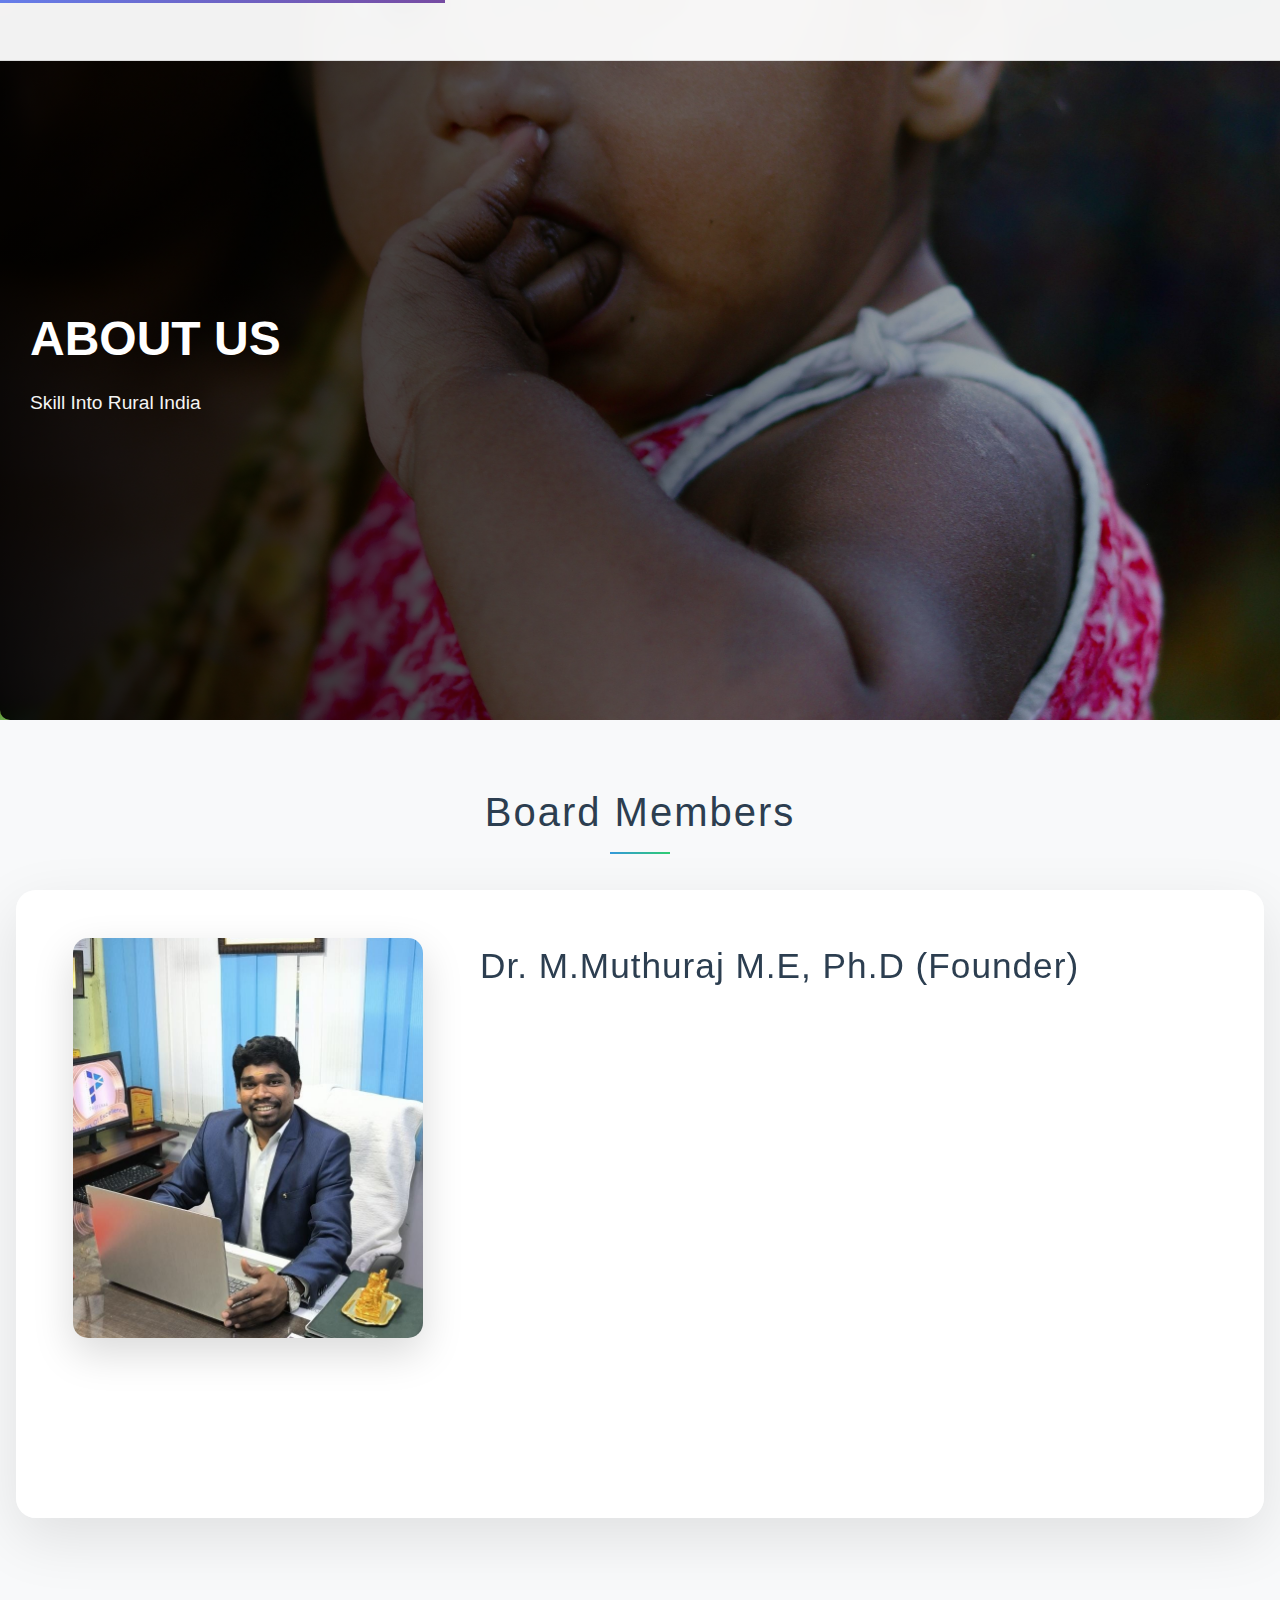
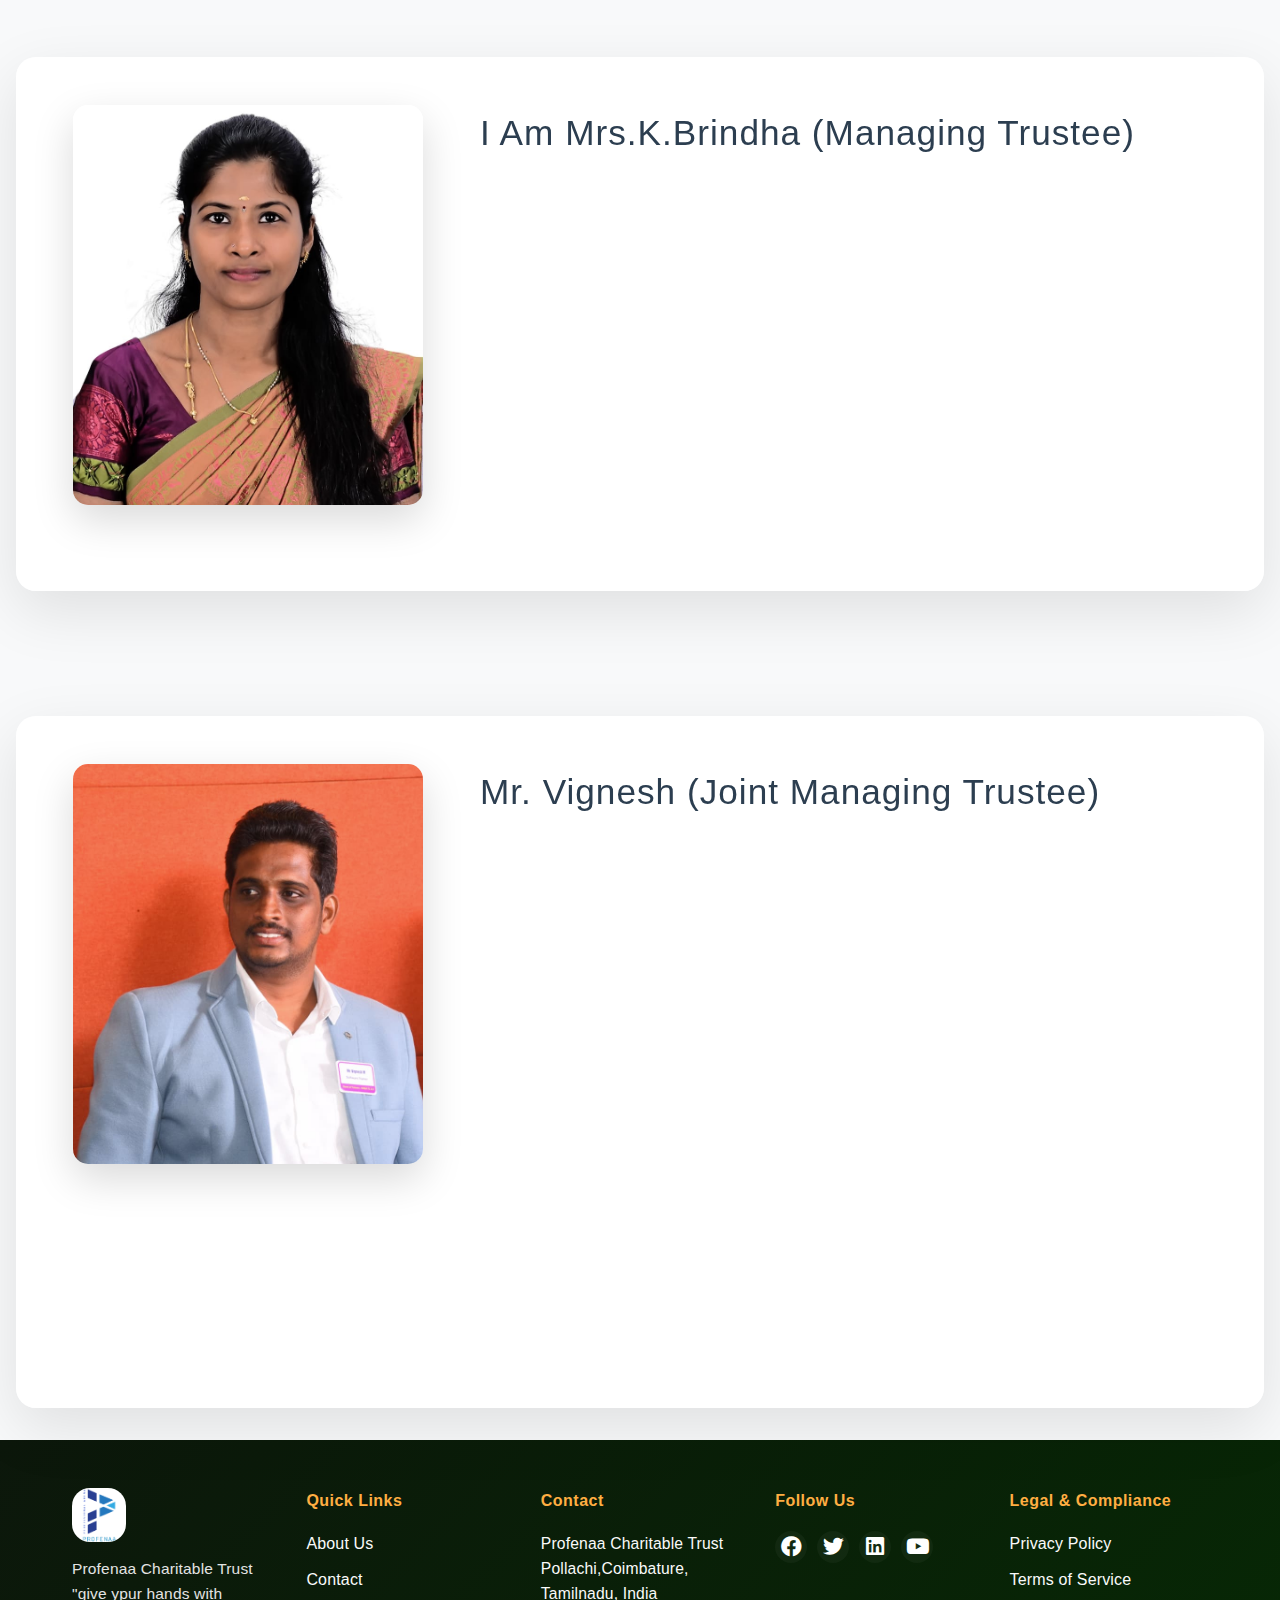
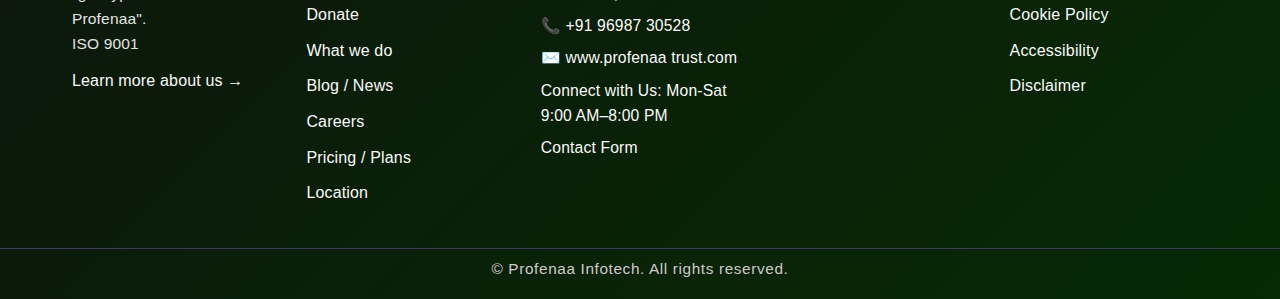
<file: AboutUs.html>
<!DOCTYPE html>
<html lang="en">
<head>
    <meta charset="UTF-8">
    <meta name="viewport" content="width=device-width, initial-scale=1.0">
    <title>About Us </title>
    <link rel="stylesheet" href="./css/nav.css">
    <link rel="stylesheet" href="./css/footer.css">
    <link rel="stylesheet" href="./css/AboutUs.css">
    <link href="https://cdnjs.cloudflare.com/ajax/libs/font-awesome/6.0.0/css/all.min.css" rel="stylesheet">
</head>
<body>
    <!-- Navbar -->
    <nav class="navbar-sec-container">
        <div class="navbar-sec-content">
            <!-- Logo Section -->
            <div class="navbar-sec-logo">
                <div class="navbar-sec-logo-icon">
                    <img src="./assets profenaaa/Profenaa logo.png" alt="" width="100%" height="100%" style="border-radius: 50%;">
                </div>
                <span class="navbar-sec-logo-text">Profenaa Charitable Trust</span>
            </div>

            <!-- Desktop Navigation Menu -->
            <ul class="navbar-sec-menu">
                <li class="navbar-sec-menu-item">
                    <a href="./index.html" class="navbar-sec-menu-link navbar-sec-active">HOME</a>
                </li>
                <li class="navbar-sec-menu-item navbar-sec-dropdown">
                    <a href="./AboutUsinter.html" class="navbar-sec-menu-link">
                        ABOUT US
                        <i class="fas fa-chevron-down navbar-sec-dropdown-icon"></i>
                    </a>
                    <div class="navbar-sec-dropdown-menu">
                        <a href="#" class="navbar-sec-dropdown-link">Mission & Vision</a>
                        <a href="./AboutUs.html" class="navbar-sec-dropdown-link">Board Members</a>
                        <a href="#" class="navbar-sec-dropdown-link">Trustees</a>
                    </div>
                </li>
                <li class="navbar-sec-menu-item navbar-sec-dropdown">
                    <a href="./Whatwedo.html" class="navbar-sec-menu-link">
                        WHAT WE DO
                        <i class="fas fa-chevron-down navbar-sec-dropdown-icon"></i>
                    </a>
                    <div class="navbar-sec-dropdown-menu">
                        <a href="#" class="navbar-sec-dropdown-link">Skill Development Programs</a>
                        <a href="#" class="navbar-sec-dropdown-link">Scholarship Schemes</a>
                        <a href="#" class="navbar-sec-dropdown-link">Education Programs</a>
                        <a href="#" class="navbar-sec-dropdown-link">Healthcare Initiatives</a>
                        <a href="#" class="navbar-sec-dropdown-link">Community Development</a>
                        <a href="#" class="navbar-sec-dropdown-link">Environmental Projects</a>
                    </div>
                </li>
                <li class="navbar-sec-menu-item">
                    <a href="./ContactUs.html" class="navbar-sec-menu-link">CONTACT US</a>
                </li>
                <li class="navbar-sec-menu-item">
                    <a href="./Donate.html" class="navbar-sec-menu-link navbar-sec-donate">DONATE</a>
                </li>
            </ul>

            <!-- Mobile Menu Toggle -->
            <div class="navbar-sec-mobile-toggle">
                <span class="navbar-sec-hamburger"></span>
                <span class="navbar-sec-hamburger"></span>
                <span class="navbar-sec-hamburger"></span>
            </div>
        </div>

        <!-- Mobile Menu -->
        <div class="navbar-sec-mobile-menu">
            <a href="./index.html" class="navbar-sec-mobile-link navbar-sec-active">HOME</a>
            <div class="navbar-sec-mobile-dropdown">
                <a href="./AboutUsinter.html" class="navbar-sec-mobile-link navbar-sec-mobile-dropdown-toggle">
                    ABOUT US
                    <i class="fas fa-chevron-down"></i>
                </a>
                <div class="navbar-sec-mobile-dropdown-content">
                        <a href="#" class="navbar-sec-dropdown-link">Mission & Vision</a>
                        <a href="./AboutUs.html" class="navbar-sec-dropdown-link">Board Members</a>
                        <a href="#" class="navbar-sec-dropdown-link">Trustees</a>
                </div>
            </div>
            <div class="navbar-sec-mobile-dropdown">
                <a href="./Whatwedo.html" class="navbar-sec-mobile-link navbar-sec-mobile-dropdown-toggle">
                    WHAT WE DO
                    <i class="fas fa-chevron-down"></i>
                </a>
                <div class="navbar-sec-mobile-dropdown-content">
                    <a href="#" class="navbar-sec-mobile-sublink">Skill Development Programs</a>
                    <a href="#" class="navbar-sec-mobile-sublink">Scholarship Schemes</a>
                    <a href="#" class="navbar-sec-mobile-sublink">Education Programs</a>
                    <a href="#" class="navbar-sec-mobile-sublink">Healthcare Initiatives</a>
                    <a href="#" class="navbar-sec-mobile-sublink">Community Development</a>
                    <a href="#" class="navbar-sec-mobile-sublink">Environmental Projects</a>
                </div>
            </div>
            <a href="./ContactUs.html" class="navbar-sec-mobile-link">CONTACT</a>
            <a href="./Donate.html" class="navbar-sec-mobile-link navbar-sec-donate">DONATE</a>
        </div>
    </nav>


    <!-- ///////////////////nav end/////////////by gowtham  -->



     <!--///////////////////founder team start/////////////////// -->
     <section class="hero-img-connect-all-container">
        <div class="hero-img-connect-all-overlay">
            <h1 class="hero-img-connect-all-title">ABOUT US</h1>
            <p class="hero-img-connect-all-subtitle"> Skill Into Rural India</p>
        </div>
    </section>
     <!-- <div class="hero-sec-background">
            <img src="./assets/pexels-themeditators-12181163.jpg" alt="Student Learning" class="hero-sec-bg-image">
             <div style="width: 100%;height: 100%; background-color:black; z-index: 30;"></div>
            https://images.pexels.com/photos/5212345/pexels-photo-5212345.jpeg?auto=compress&cs=tinysrgb&w=1260&h=750&dpr=1
            
        </div> -->
<h1 class="About-sec-main-title">Board Members</h1>

     <div class="About-sec-container">
        
        <div class="About-sec-content">
            
            
            <div class="About-sec-team-wrapper">
                <div class="About-sec-image-container">
                    <img 
                        class="About-sec-profile-image" 
                        id="profileImage"
                        src="./assets profenaaa/d5465ad2fa264efb4f5d77340727516c3e8ffeab.png"
                        alt="'name' 'end' - Founding Team Member"
                        loading="lazy">
                    
                </div>
                
                <div class="About-sec-text-content">
                    <h2 class="About-sec-member-name">Dr. M.Muthuraj M.E, Ph.D (Founder) </h2>
                    
                    <div class="About-sec-description">
                        <p class="About-sec-paragraph">
                            We Profenaa, Want to see India to be the world's best super power in all technological fields by 2025 by establishing best practices in teaching, learning and research, The chief objective is to empower the youth of the country with adequate skill sets that will enable their employment in relevant sectors
                        </p>

                        <p class="About-sec-paragraph">
                            B.E Mechanical Engineering at Government College of Engineering (IRTT) - Erode (2007-2011) <br>
                            M.E Thermal Engineering at R.V.S College of Engineering & Tech Dindigul (2012 - 2014) <br>
                            Ph.D Bio Mechanics at Anna University Chennai
                        </p>
                        
                        <p class="About-sec-paragraph">
                           Professional Career:

                        Worked as Design Engineer in a Reputed Industries, Coimbatore(2011-2012)<br>



                        Managing Design Thinking, Critical Thinking & Innovation Design

                        Corporate expectations on Design/ Software aspects 

                        Engineering Software Skill Makes you successful.<br>

                        </p>
                        
                        <p class="About-sec-paragraph">
                            
                        </p>

                    </div>
                </div>
            </div>
        </div>
        
    </div>

    <div class="About-sec-container">
        
        <div class="About-sec-content">
            
            
            <div class="About-sec-team-wrapper">
                <div class="About-sec-image-container">
                    <img 
                        class="About-sec-profile-image" 
                        id="profileImage"
                        src="./assets profenaaa/WhatsApp Image 2025-09-10 at 18.55.43_45acbe9f.jpg"
                        alt="'name' 'end' - Founding Team Member"
                        loading="lazy"
                    >
                    <!-- <button class="About-sec-refresh-btn" id="refreshBtn">↻</button> -->
                </div>
                
                <div class="About-sec-text-content">
                    <h2 class="About-sec-member-name">I Am Mrs.K.Brindha  (Managing Trustee)</h2>
                    
                    <div class="About-sec-description">
                        <p class="About-sec-paragraph">
                            from PROFENAA CHARITABLE TRUST and EDUCATIONAL INSTITUTIONS, Pollachi..
                            My native was Thanjavur..
                        </p>
                        
                        <p class="About-sec-paragraph">
                            Am done my UG and PG courses at STET, Mannargudi.. and am also done my B.E.d., course at Annai college of Education, Kumbakonam..
                        </p>
                        
                        <p class="About-sec-paragraph">
                            From the year 2022 am joined with PROFENAA GROUPS..
                            In the early stage am working as a office Admin in the Pollachi branch..
                            Then the PROFENAA  GROUPS expand as a Play school and Teacher Training college.
                            Am joined with this new team as a principal in our Educational Institutions..
                            Now we are growing up with Nursing college and NEET / JEE ACADEMY..
                            Now am one of the responsible person of this PROFENAA EDUCATIONAL INSTITUTIONS..
                        </p>
                    </div>
                </div>
            </div>
        </div>
        
    </div>

    
    
    <div class="About-sec-container">
        
        <div class="About-sec-content">
            
            
            <div class="About-sec-team-wrapper">
                <div class="About-sec-image-container">
                    <img 
                        class="About-sec-profile-image" 
                        id="profileImage"
                        src="./assets profenaaa/WhatsApp Image 2025-09-16 at 23.03.35_fd9f59b2.jpg"
                        alt="'name' 'end' - Founding Team Member"
                        loading="lazy"
                    >
                    <!-- <button class="About-sec-refresh-btn" id="refreshBtn">↻</button> -->
                </div>
                
                <div class="About-sec-text-content">
                    <h2 class="About-sec-member-name">Mr. Vignesh (Joint Managing Trustee)</h2>
                    
                    <div class="About-sec-description">
                        <p class="About-sec-paragraph">
                          An entrepreneur and community leader driven by a vision of collective growth. Born in Tiruppur and educated at SCM Higher Secondary School, he pursued his B.E. in Mechanical Engineering at Anna University. Inspired by the values of independence and service, he chose to walk the path of entrepreneurship rather than rely on conventional employment.                        
                        </p>
                        
                        <p class="About-sec-paragraph">
                            Starting his journey with Vizweb Solutions, he faced numerous challenges in the early stages, working without clear guidance. Yet, through determination, continuous learning, and the mentorship of Dr. Muthuraj sir, he gradually built a foundation for success. His belief is simple: “Even if hard work for 29 days shows no result, the 30th day can bring success.” This principle defines his approach to life and leadership.
                        </p>
                        
                        <p class="About-sec-paragraph">
                            Beyond business, Mr. Vignesh has dedicated himself to society. As an active member of JCI and the Lions Club, he has contributed to community development and inspired many through his role as a self-development trainer. Today, as Director, he focuses on ecosystem development, aiming to create platforms where entrepreneurs, students, and communities can thrive together. His journey is a testament to perseverance, service, and the power of vision.
                        </p>
                    </div>
                </div>
            </div>
        </div>
        
    </div>

     
   <!-- <div class="About-sec-container">
        
        <div class="About-sec-content">
            
            
            <div class="About-sec-team-wrapper">
                <div class="About-sec-image-container">
                    <img 
                        class="About-sec-profile-image" 
                        id="profileImage"
                        src="https://images.pexels.com/photos/2182970/pexels-photo-2182970.jpeg?auto=compress&cs=tinysrgb&w=500&h=600&fit=crop"
                        alt="'name' 'end' - Founding Team Member"
                        loading="lazy"
                    >
                     <button class="About-sec-refresh-btn" id="refreshBtn">↻</button> 
                </div>
                
                <div class="About-sec-text-content">
                    <h2 class="About-sec-member-name">'name' 'end'</h2>
                    
                    <div class="About-sec-description">
                        <p class="About-sec-paragraph">
                            Mr. 'name' 'end', passionate about helping the less fortunate, was born in India and moved to the USA in 1997. He earned his M.B.A. from Northwestern University's Kellogg School of Management in Chicago, IL.
                        </p>
                        
                        <p class="About-sec-paragraph">
                            The Siri Foundation began from a simple idea: you don't need to be rich to make a difference. In July 2010, after spending a day at a rural school, 'name' reached a pivotal moment, committing himself to "just do his part" in improving the lives of underprivileged children.
                        </p>
                        
                        <p class="About-sec-paragraph">
                            He believes that with equal access to resources, every child can reach their full potential. 'name' relates deeply to this cause, having faced similar challenges growing up in rural India.
                        </p>
                    </div>
                </div>
            </div>
        </div>
        
    </div>-->

    <!--///////////////////founder team end/////////////////// -->








    <!-- ///////////////////foooooter  staaaaarts by gowtham  -->


    <footer class="footer-main">
    <div class="footer-content">
      <!-- Brand/Identity -->
      <div class="footer-section footer-brand">
        <img class="footer-brand-logo" src="./assets profenaaa/Profenaa logo.png" alt="Logo">
        <div class="footer-brand-desc">Profenaa Charitable Trust "give ypur hands with Profenaa".<br> ISO 9001</div>
        <div><a href="./AboutUs.html">Learn more about us →</a></div>
      </div>
      <!-- Navigation Links -->
      <div class="footer-section">
        <h3>Quick Links</h3>
        <ul class="footer-links">
         <li><a href="./AboutUs.html">About Us</a></li>
          <li><a href="./ContactUs.html">Contact</a></li>
          <li><a href="./Donate.html">Donate</a></li>
          <li><a href="./Whatwedo.html">What we do</a></li>
          <li><a href="#">Blog / News</a></li>
          <li><a href="#">Careers</a></li>
          <li><a href="#">Pricing / Plans</a></li>
          <li><a href="./ContactUs.html#location">Location</a></li>
        </ul>
      </div>
      <!-- Contact Information -->
      <div class="footer-section footer-contact">
        <h3>Contact</h3>
        <span>Profenaa Charitable Trust<br> Pollachi,Coimbature, <br> Tamilnadu, India</span>
        <span>📞 <a href="tel:+91 96987 30528">+91 96987 30528</a></span>
        <span>✉️ <a href="mailto:www.profenaa trust.com">www.profenaa trust.com</a></span>
        <span>Connect with Us: Mon-Sat 9:00 AM–8:00 PM</span>
        <span><a href="#">Contact Form</a></span>
      </div>
      <!-- Social/E-Commerce -->
      <div class="footer-section">
        <h3>Follow Us</h3>
        <div>
          <ul class="footer-social">
            <li><a href="#" title="Facebook" aria-label="Facebook"><i class="fa-brands fa-facebook"></i></a></li>
            <li><a href="#" title="Twitter/X" aria-label="Twitter"><i class="fa-brands fa-twitter"></i></a></li>
            <li><a href="#" title="LinkedIn" aria-label="LinkedIn"><i class="fa-brands fa-linkedin"></i></a></li>
            <li><a href="#" title="YouTube" aria-label="YouTube"><i class="fa-brands fa-youtube"></i></a></li>
           
          </ul>
        </div>
        
      </div>
      <!-- Legal & Compliance -->
      <div class="footer-section">
        <h3>Legal & Compliance</h3>
        <ul class="footer-legal">
          <li><a href="#">Privacy Policy</a></li>
          <li><a href="#">Terms of Service</a></li>
          <li><a href="#">Cookie Policy</a></li>
          <li><a href="#">Accessibility</a></li>
          <li><a href="#">Disclaimer</a></li>
        </ul>
      </div>
    </div>
    <div class="footer-bottom">
      © <span id="footer-year"></span> Profenaa Infotech. All rights reserved.
    </div>
  </footer>
  <!-- //////////////////////////foooooter ends //////////////////////// -->


 <script src="./js/hero.js"></script>
 <script src="./js/nav.js"></script>
 <script src="./js/AboutUs.js"></script>
</body>
</html>
</file>
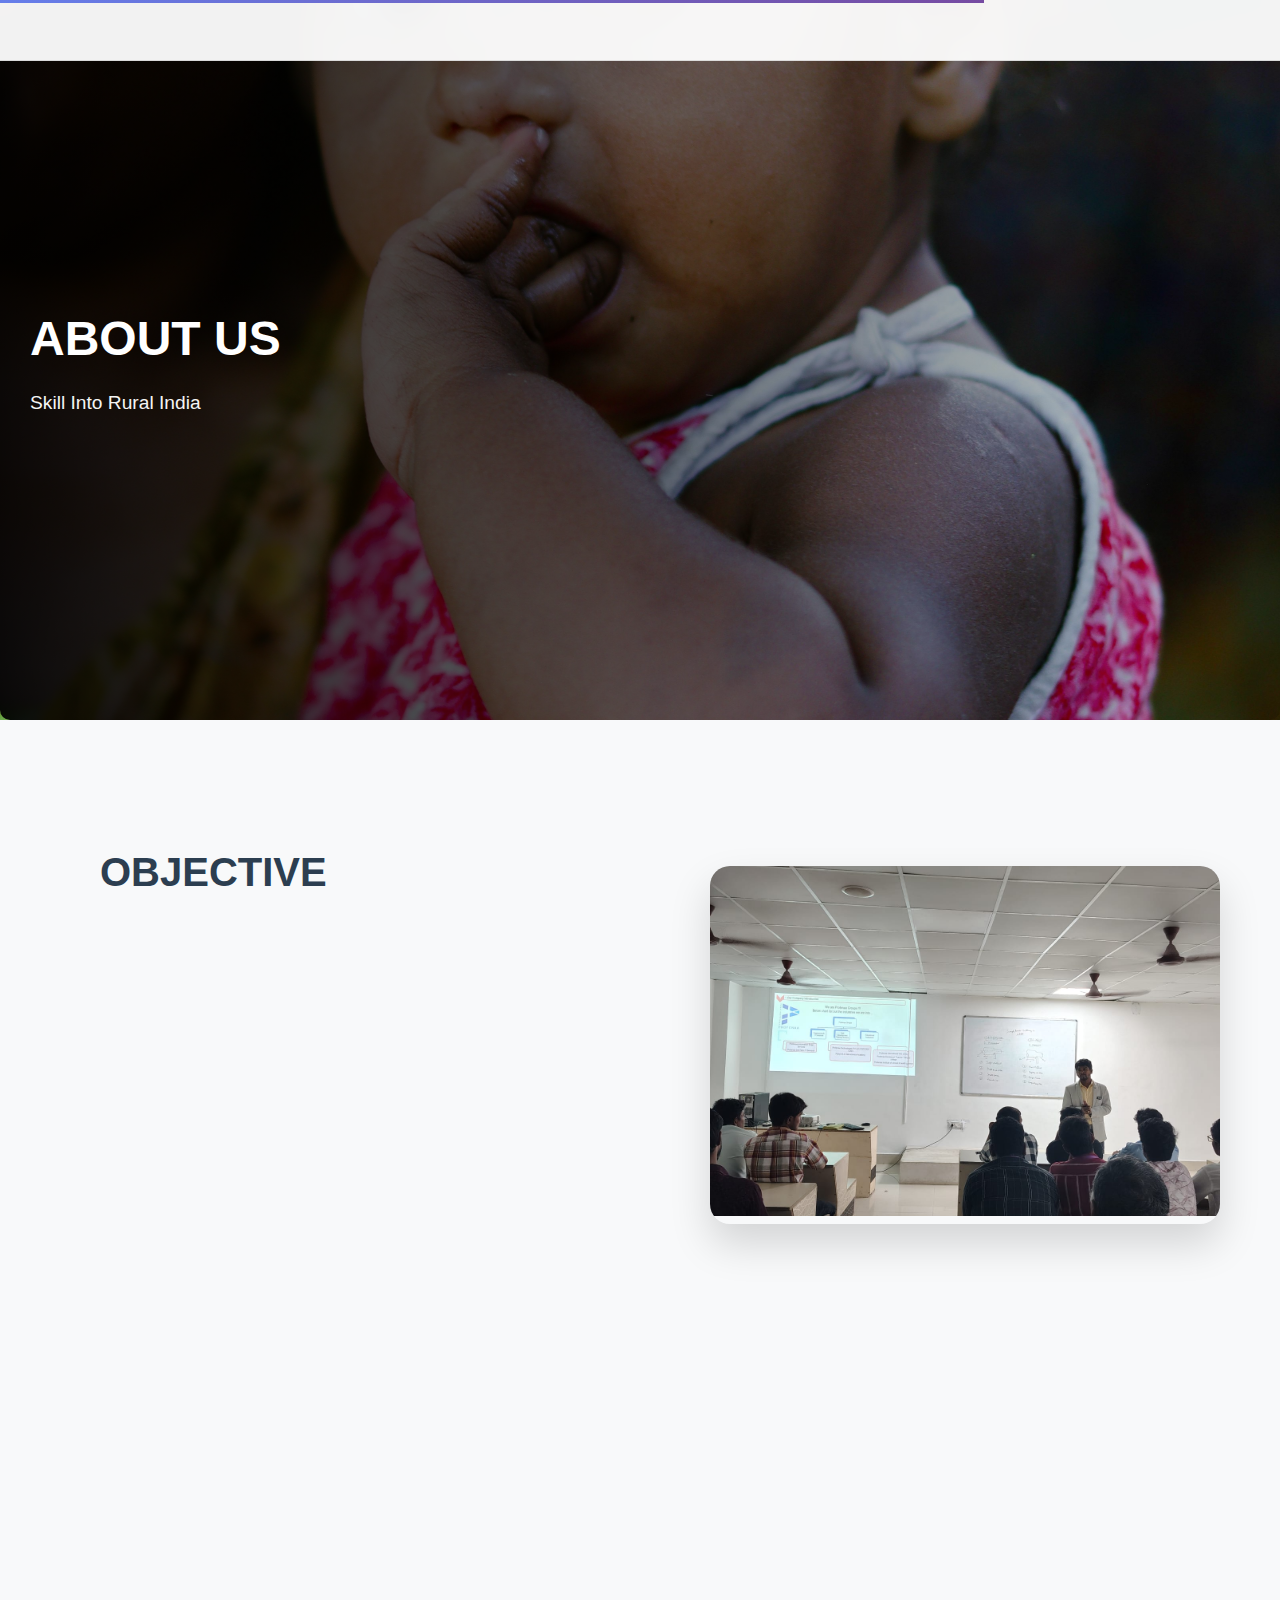
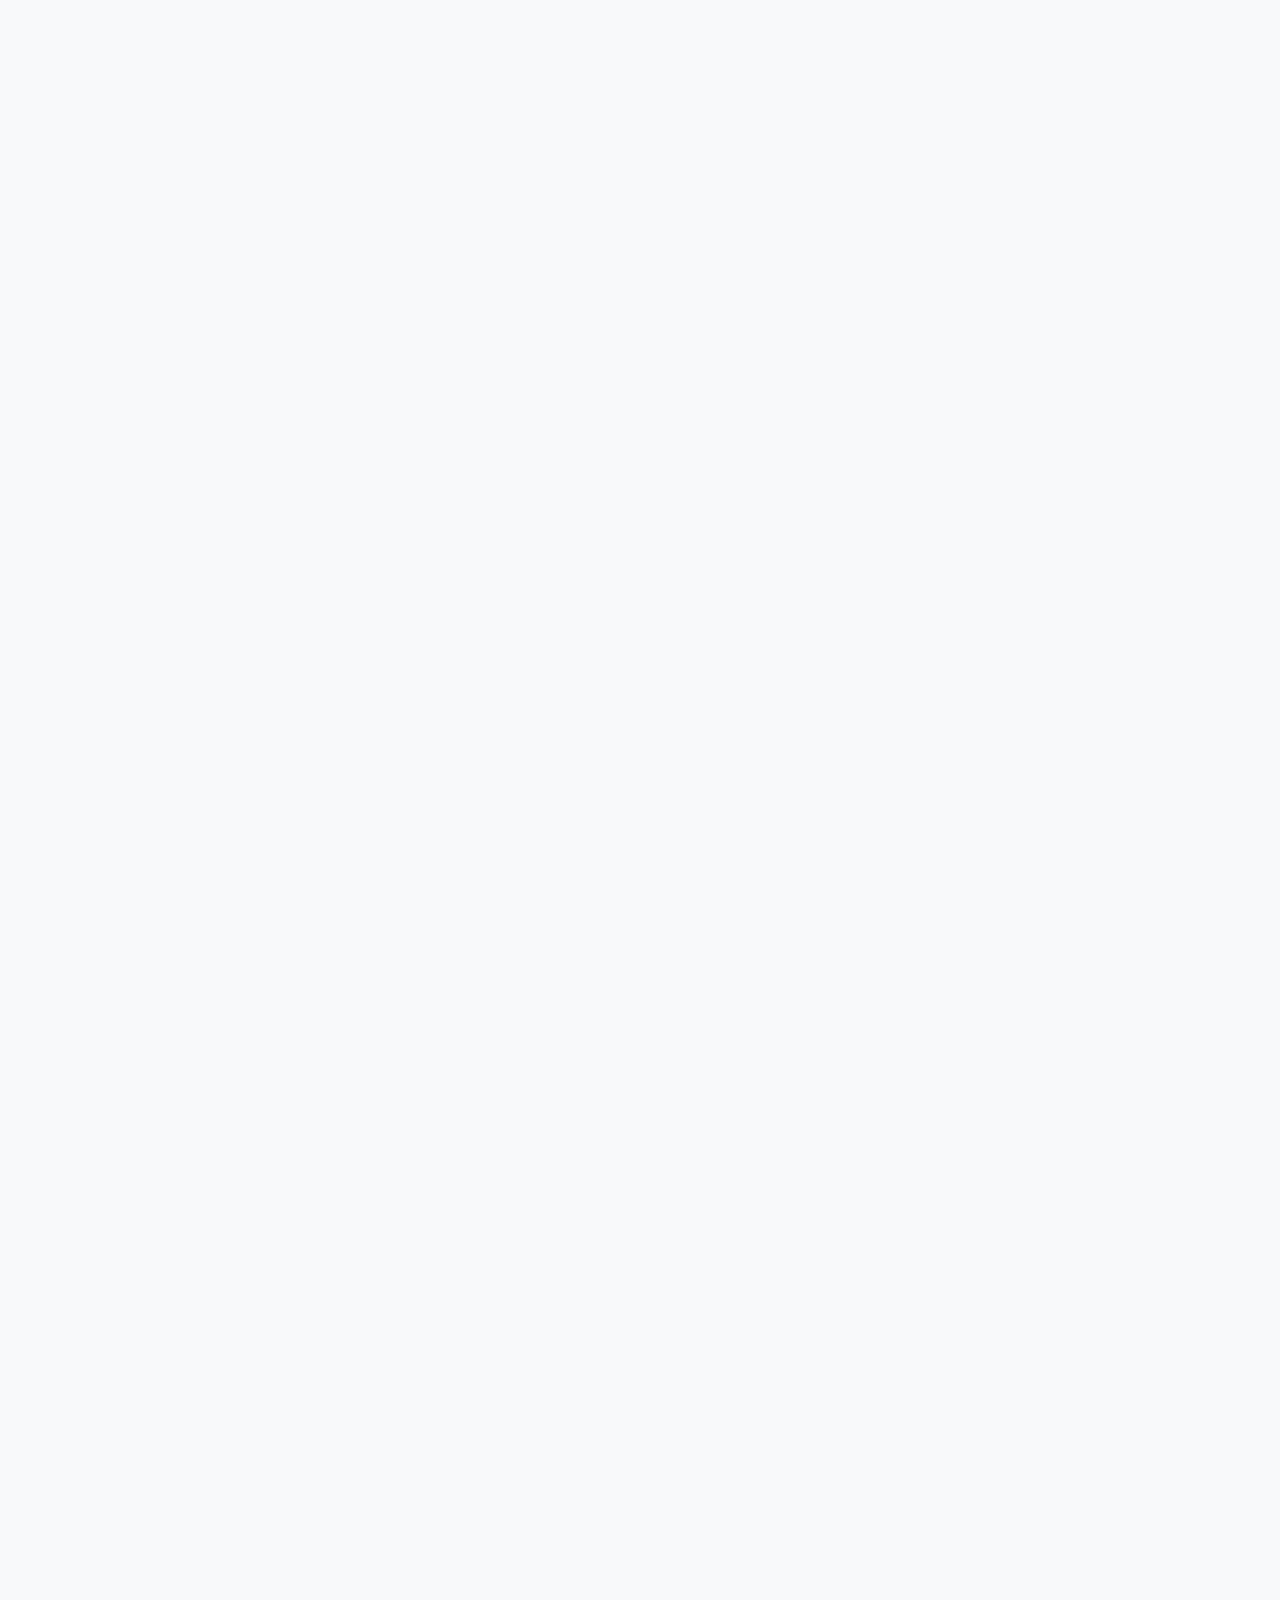
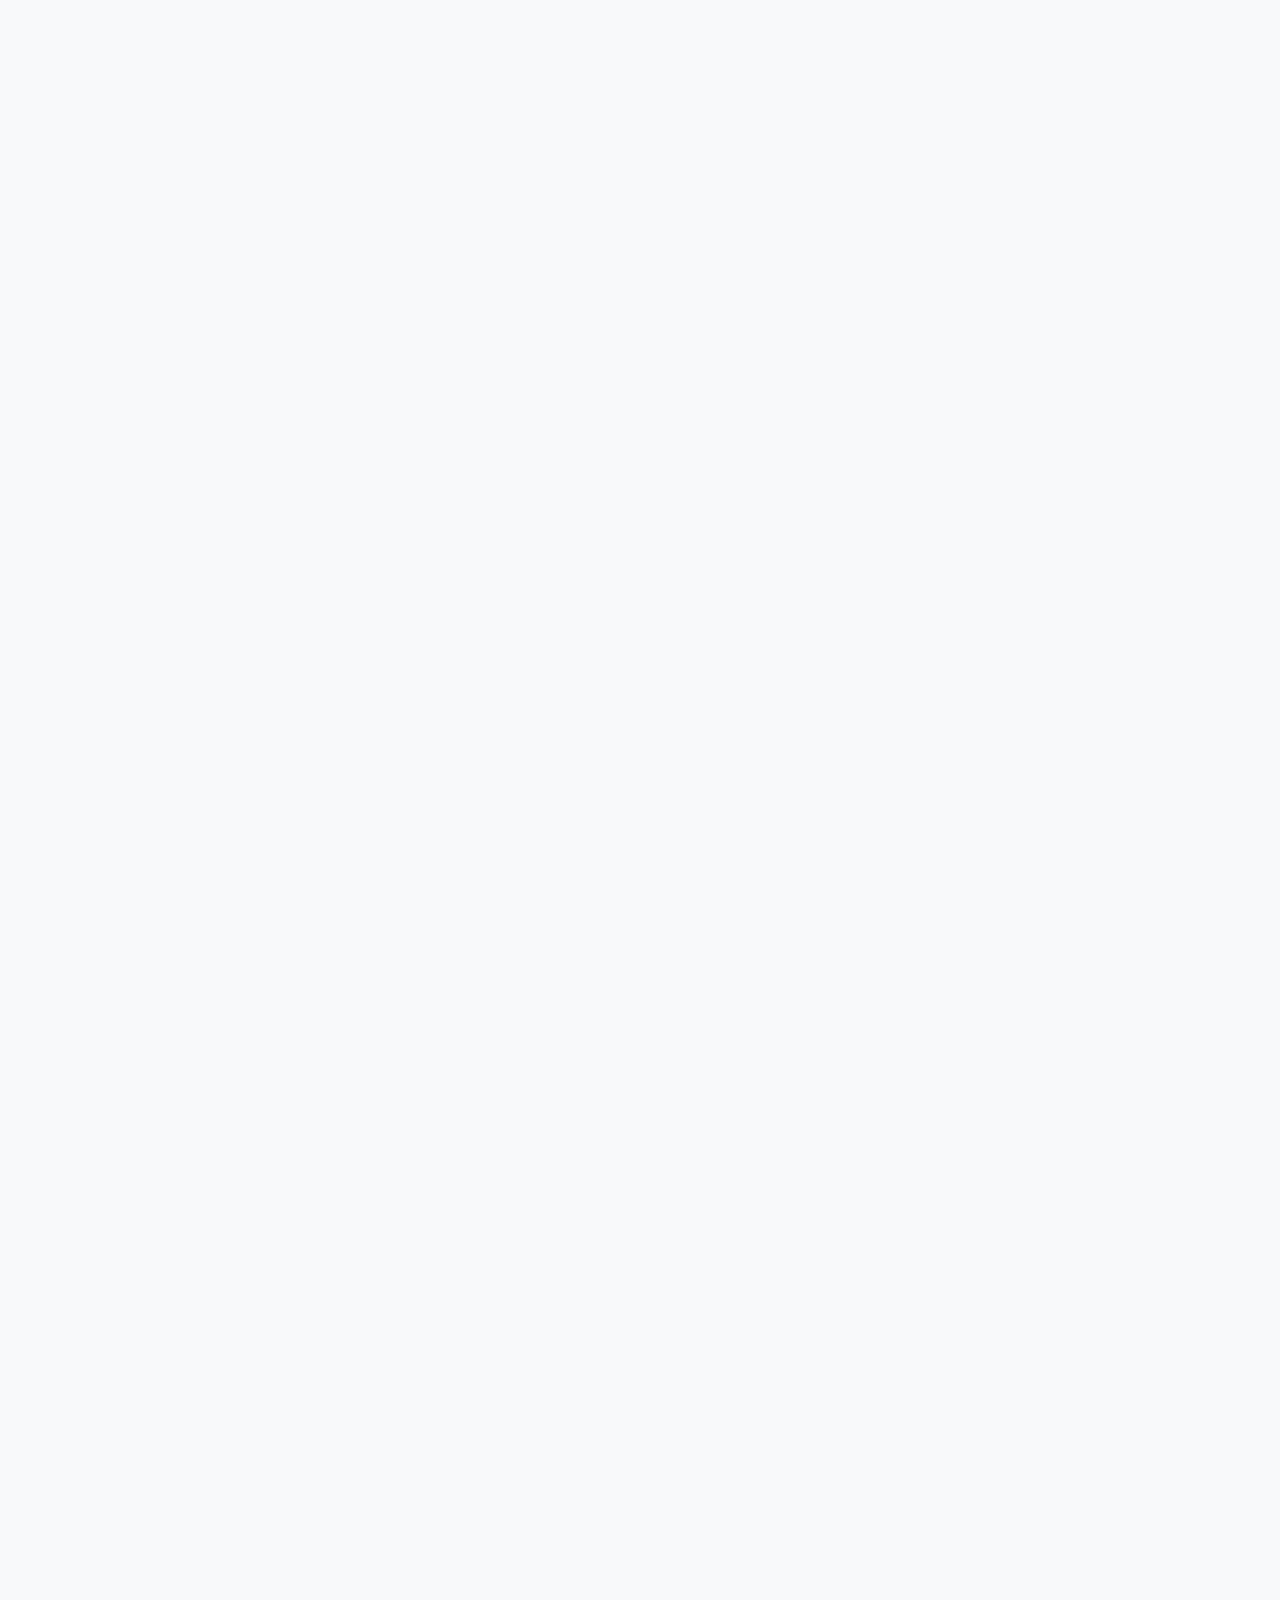
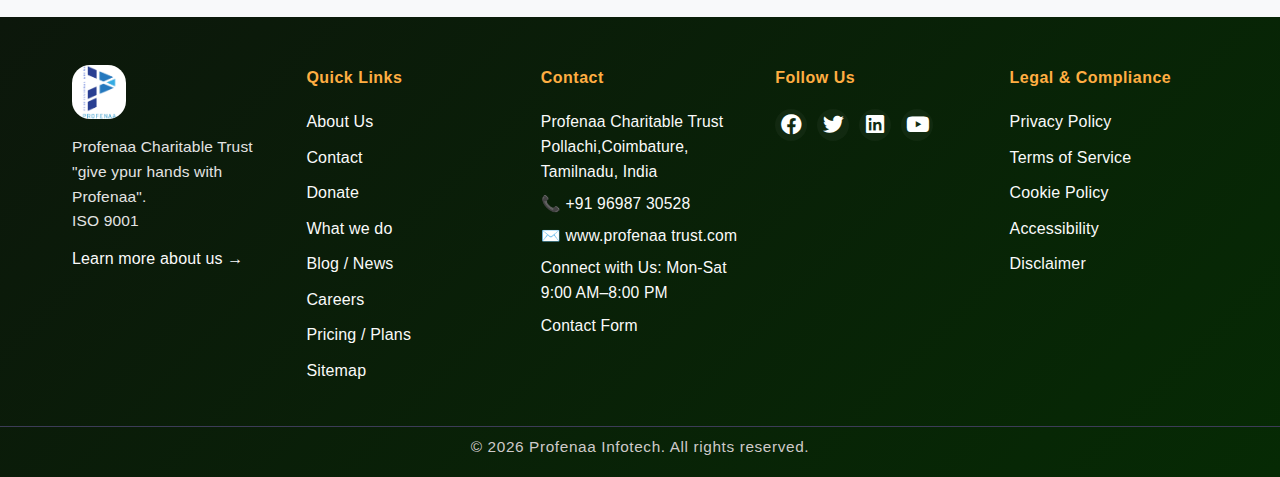
<file: AboutUsinter.html>
<!DOCTYPE html>
<html lang="en">
<head>
    <meta charset="UTF-8">
    <meta name="viewport" content="width=device-width, initial-scale=1.0">
    <title>AboutUsinter</title>
    <link rel="stylesheet" href="./css/nav.css">
    <link rel="stylesheet" href="./css/footer.css">
    <link rel="stylesheet" href="./css/hero.css">
    <link href="https://cdnjs.cloudflare.com/ajax/libs/font-awesome/6.0.0/css/all.min.css" rel="stylesheet">
    <link rel="stylesheet" href="./css/Aboutusinter.css">
</head>
<body>
        <!-- Navbar -->
            <nav class="navbar-sec-container">
                <div class="navbar-sec-content">
                    <!-- Logo Section -->
                    <div class="navbar-sec-logo">
                        <div class="navbar-sec-logo-icon">
                            <img src="./assets profenaaa/Profenaa logo.png" alt="" width="100%" height="100%" style="border-radius: 50%;">
                        </div>
                        <span class="navbar-sec-logo-text">Profenaa Charitable Trust</span>
                    </div>

                    <!-- Desktop Navigation Menu -->
                    <ul class="navbar-sec-menu">
                        <li class="navbar-sec-menu-item">
                            <a href="./index.html" class="navbar-sec-menu-link navbar-sec-active">HOME</a>
                        </li>
                        <li class="navbar-sec-menu-item navbar-sec-dropdown">
                            <a href="./AboutUsinter.html" class="navbar-sec-menu-link">
                                ABOUT US
                                <i class="fas fa-chevron-down navbar-sec-dropdown-icon"></i>
                            </a>
                            <div class="navbar-sec-dropdown-menu">
                                <a href="#" class="navbar-sec-dropdown-link">Mission & Vision</a>
                                <a href="./AboutUs.html" class="navbar-sec-dropdown-link">Board Members</a>
                                <a href="#" class="navbar-sec-dropdown-link">Trustees</a>
                            </div>
                        </li>
                        <li class="navbar-sec-menu-item navbar-sec-dropdown">
                            <a href="./Whatwedo.html" class="navbar-sec-menu-link">
                                WHAT WE DO
                                <i class="fas fa-chevron-down navbar-sec-dropdown-icon"></i>
                            </a>
                            <div class="navbar-sec-dropdown-menu">
                                <a href="#" class="navbar-sec-dropdown-link">Skill Development Programs</a>
                                <a href="#" class="navbar-sec-dropdown-link">Scholarship Schemes</a>
                                <a href="#" class="navbar-sec-dropdown-link">Education Programs</a>
                                <a href="#" class="navbar-sec-dropdown-link">Healthcare Initiatives</a>
                                <a href="#" class="navbar-sec-dropdown-link">Community Development</a>
                                <a href="#" class="navbar-sec-dropdown-link">Environmental Projects</a>
                            </div>
                        </li>
                        <li class="navbar-sec-menu-item">
                            <a href="./ContactUs.html" class="navbar-sec-menu-link">CONTACT US</a>
                        </li>
                        <li class="navbar-sec-menu-item">
                            <a href="./Donate.html" class="navbar-sec-menu-link navbar-sec-donate">DONATE</a>
                        </li>
                    </ul>

                    <!-- Mobile Menu Toggle -->
                    <div class="navbar-sec-mobile-toggle">
                        <span class="navbar-sec-hamburger"></span>
                        <span class="navbar-sec-hamburger"></span>
                        <span class="navbar-sec-hamburger"></span>
                    </div>
                </div>

                <!-- Mobile Menu -->
                <div class="navbar-sec-mobile-menu">
                    <a href="./index.html" class="navbar-sec-mobile-link navbar-sec-active">HOME</a>
                    <div class="navbar-sec-mobile-dropdown">
                        <a href="./AboutUsinter.html" class="navbar-sec-mobile-link navbar-sec-mobile-dropdown-toggle">
                            ABOUT US
                            <i class="fas fa-chevron-down"></i>
                        </a>
                        <div class="navbar-sec-mobile-dropdown-content">
                            <a href="#" class="navbar-sec-dropdown-link">Mission & Vision</a>
                                <a href="./AboutUs.html" class="navbar-sec-dropdown-link">Board Members</a>
                                <a href="#" class="navbar-sec-dropdown-link">Trustees</a>
                        </div>
                    </div>
                    <div class="navbar-sec-mobile-dropdown">
                        <a href="./Whatwedo.html" class="navbar-sec-mobile-link navbar-sec-mobile-dropdown-toggle">
                            WHAT WE DO
                            <i class="fas fa-chevron-down"></i>
                        </a>
                        <div class="navbar-sec-mobile-dropdown-content">
                            <a href="#" class="navbar-sec-dropdown-link">Skill Development Programs</a>
                                <a href="#" class="navbar-sec-dropdown-link">Scholarship Schemes</a>
                            <a href="#" class="navbar-sec-mobile-sublink">Education Programs</a>
                            <a href="#" class="navbar-sec-mobile-sublink">Healthcare Initiatives</a>
                            <a href="#" class="navbar-sec-mobile-sublink">Community Development</a>
                            <a href="#" class="navbar-sec-mobile-sublink">Environmental Projects</a>
                        </div>
                    </div>
                    <a href="./ContactUs.html" class="navbar-sec-mobile-link">CONTACT</a>
                    <a href="./Donate.html" class="navbar-sec-mobile-link navbar-sec-donate">DONATE</a>
                </div>
            </nav>


            <!-- ///////////////////nav end/////////////by gowtham  -->

            <!-- Hero Image Section -->
            <section class="hero-img-connect-all-container">
                <div class="hero-img-connect-all-overlay">
                <h1 class="hero-img-connect-all-title">ABOUT US</h1>
                <p class="hero-img-connect-all-subtitle"> Skill Into Rural India</p>
                </div>
            </section>
      


            <div class="intro-about-container">
        
        <!-- Objective Section -->
        <section class="intro-about-objective">
            <div class="intro-about-section-wrapper">
                <div class="intro-about-text-content">
                    <h2 class="intro-about-section-title">OBJECTIVE</h2>
                    <div class="intro-about-section-underline"></div>
                    <p class="intro-about-description">
                        The Motto of the Trust is to establish Public Charitable Trust, to provide and to promote welfare for the development of society. We aim to bridge the urban-rural skill gap by bringing high-quality, industry relevant training programs directly to the heart of rural communities.
                    </p>
                    <p class="intro-about-description">
                        Our commitment is to empower the underprivileged youth, women, and school dropouts with real-world skills that lead to employment, entrepreneurship, and economic upliftment.
                    </p>
                </div>
                <div class="intro-about-image-container">
                    <img src="./assets profenaaa/WhatsApp Image 2025-09-17 at 11.14.44_da15824a.jpg" alt="Rural Development" class="intro-about-image">
                    <div class="intro-about-image-overlay"></div>
                </div>
            </div>
        </section>

        <!-- Vision Section -->
        <section class="intro-about-vision">
            <div class="intro-about-section-wrapper">
                <div class="intro-about-image-container">
                    <img src="./assets profenaaa/WhatsApp Image 2025-08-04 at 10.42.03_7c6548c6.jpg" alt="Vision" class="intro-about-image">
                    <div class="intro-about-image-overlay"></div>
                </div>
                <div class="intro-about-text-content">
                    <h2 class="intro-about-section-title">OUR VISION</h2>
                    <div class="intro-about-section-underline"></div>
                    <p class="intro-about-description">
                        Profenaa Charitable Trust envisions a future where every individual in rural India is equipped with the skills and confidence to lead a dignified, self-reliant, and prosperous life.
                    </p>
                </div>
            </div>
        </section>

        <!-- Training Programs Section -->
        <section class="intro-about-training">
            <div class="intro-about-section-wrapper">
                <div class="intro-about-text-content">
                    <h2 class="intro-about-section-title">TRAINING PROGRAMS</h2>
                    <div class="intro-about-section-underline"></div>
                    <div class="intro-about-training-grid">
                        <div class="intro-about-training-item">
                            <h3>Rural Training Centers</h3>
                            <p>Set up mini-skill hubs in villages or nearby towns</p>
                        </div>
                        <div class="intro-about-training-item">
                            <h3>Mobile Skill Labs</h3>
                            <p>Bus-based or van-based training labs equipped with laptops, tools, and trainers</p>
                        </div>
                        <div class="intro-about-training-item">
                            <h3>Digital Classrooms</h3>
                            <p>Use of low cost tablets and online LMS platforms for hybrid learning</p>
                        </div>
                        <div class="intro-about-training-item">
                            <h3>Skill Camps</h3>
                            <p>Short-term focused training on specific tools/software/skills</p>
                        </div>
                    </div>
                </div>
                <div class="intro-about-image-container">
                    <img src="./assets profenaaa/WhatsApp Image 2025-09-05 at 13.53.39_e1d4b512.jpg" alt="Training Programs" class="intro-about-image">
                    <div class="intro-about-image-overlay"></div>
                </div>
            </div>
        </section>

        <!-- Educational Services Section -->
        <section class="intro-about-education">
            <div class="intro-about-section-wrapper">
                <div class="intro-about-image-container">
                    <img src="./assets profenaaa/Program conducted PIE Tech - POLLACHI .jpg" alt="Education" class="intro-about-image">
                    <div class="intro-about-image-overlay"></div>
                </div>
                <div class="intro-about-text-content">
                    <h2 class="intro-about-section-title">EDUCATIONAL SERVICES</h2>
                    <div class="intro-about-section-underline"></div>
                    <ul class="intro-about-services-list">
                        <li>Promote and establish primary and higher secondary schools</li>
                        <li>Provide educational facilities and technical institutions</li>
                        <li>Maintain schools, colleges, and boarding facilities</li>
                        <li>Formulate scholarship schemes for higher education</li>
                        <li>Supply books, dresses and educational materials</li>
                    </ul>
                </div>
            </div>
        </section>

        <!-- Skill Development Section -->
        <section class="intro-about-skills">
            <div class="intro-about-section-wrapper">
                <div class="intro-about-text-content">
                    <h2 class="intro-about-section-title">SKILL DEVELOPMENT</h2>
                    <div class="intro-about-section-underline"></div>
                    <p class="intro-about-description">
                        We provide entrepreneurship, career development and self-employment training for people in survival need. Our skill development training projects cater to all men and women of any age for facilitation of their economic welfare.
                    </p>
                </div>
                <div class="intro-about-image-container">
                    <img src="./assets profenaaa/WhatsApp Image 2025-09-19 at 11.29.07_6cfa2936.jpg" alt="Skill Development" class="intro-about-image">
                    <div class="intro-about-image-overlay"></div>
                </div>
            </div>
        </section>

        <!-- Healthcare Section -->
        <section class="intro-about-healthcare">
            <div class="intro-about-section-wrapper">
                <div class="intro-about-image-container">
                    <img src="./assets profenaaa/Screenshot 2025-09-19 232636.png" alt="Healthcare" class="intro-about-image">
                    <div class="intro-about-image-overlay"></div>
                </div>
                <div class="intro-about-text-content">
                    <h2 class="intro-about-section-title">HEALTHCARE SERVICES</h2>
                    <div class="intro-about-section-underline"></div>
                    <p class="intro-about-description">
                        We provide medical facilities for all people without any discrimination. Our healthcare initiatives ensure that quality medical care reaches every corner of the community.
                    </p>
                </div>
            </div>
        </section>

        <!-- Partnership Section -->
        <section class="intro-about-partnership">
            <div class="intro-about-section-wrapper">
                <div class="intro-about-text-content">
                    <h2 class="intro-about-section-title">GOVERNMENT PARTNERSHIPS</h2>
                    <div class="intro-about-section-underline"></div>
                    <p class="intro-about-description">
                        We enter into agreements with government and their schemes for the promotion of the objectives of the trust, ensuring maximum reach and impact of our initiatives.
                    </p>
                </div>
                <div class="intro-about-image-container">
                    <img src="./assets profenaaa/WhatsApp Image 2025-09-17 at 11.14.44_da15824a.jpg" alt="Partnership" class="intro-about-image">
                    <div class="intro-about-image-overlay"></div>
                </div>
            </div>
        </section>
    </div>


      <!--/////////////////////////// foooooooter start/////////////////// -->
    <footer class="footer-main">
    <div class="footer-content">
      <!-- Brand/Identity -->
      <div class="footer-section footer-brand">
        <img class="footer-brand-logo" src="./assets profenaaa/Profenaa logo.png" alt="Logo">
        <div class="footer-brand-desc">Profenaa Charitable Trust "give ypur hands with Profenaa".<br> ISO 9001</div>
        <div><a href="./AboutUs.html">Learn more about us →</a></div>
      </div>
      <!-- Navigation Links -->
      <div class="footer-section">
        <h3>Quick Links</h3>
        <ul class="footer-links">
          <li><a href="./AboutUs.html">About Us</a></li>
          <li><a href="./ContactUs.html">Contact</a></li>
          <li><a href="./Donate.html">Donate</a></li>
          <li><a href="./Whatwedo.html">What we do</a></li>
          <li><a href="#">Blog / News</a></li>
          <li><a href="#">Careers</a></li>
          <li><a href="#">Pricing / Plans</a></li>
          <li><a href="#">Sitemap</a></li>
        </ul>
      </div>
      <!-- Contact Information -->
      <div class="footer-section footer-contact">
        <h3>Contact</h3>
        <span>Profenaa Charitable Trust<br> Pollachi,Coimbature, <br> Tamilnadu, India</span>
        <span>📞 <a href="tel:+91 96987 30528"> +91 96987 30528</a></span>
        <span>✉️ <a href="mailto:www.profenaa trust.com">www.profenaa trust.com</a></span>
        <span>Connect with Us: Mon-Sat 9:00 AM–8:00 PM</span>
        <span><a href="#">Contact Form</a></span>
      </div>
      <!-- Social/E-Commerce -->
      <div class="footer-section">
        <h3>Follow Us</h3>
        <div>
          <ul class="footer-social">
            <li><a href="#" title="Facebook" aria-label="Facebook"><i class="fa-brands fa-facebook"></i></a></li>
            <li><a href="#" title="Twitter/X" aria-label="Twitter"><i class="fa-brands fa-twitter"></i></a></li>
            <li><a href="#" title="LinkedIn" aria-label="LinkedIn"><i class="fa-brands fa-linkedin"></i></a></li>
            <li><a href="#" title="YouTube" aria-label="YouTube"><i class="fa-brands fa-youtube"></i></a></li>
           
          </ul>
        </div>
        
      </div>
      <!-- Legal & Compliance -->
      <div class="footer-section">
        <h3>Legal & Compliance</h3>
        <ul class="footer-legal">
          <li><a href="#">Privacy Policy</a></li>
          <li><a href="#">Terms of Service</a></li>
          <li><a href="#">Cookie Policy</a></li>
          <li><a href="#">Accessibility</a></li>
          <li><a href="#">Disclaimer</a></li>
        </ul>
      </div>
    </div>
    <div class="footer-bottom">
      © <span id="footer-year"></span> Profenaa Infotech. All rights reserved.
    </div>
  </footer>

   <script>
    // Set current year
    document.getElementById('footer-year').textContent = new Date().getFullYear();
  </script>

    <!-- <script src="./js/home.js"></script> -->
     <script src="./js/Aboutusinter.js"></script>
    <script src="./js/nav.js"></script>
    <script src="./js/hero.js"></script>

</body>
</html>
</file>
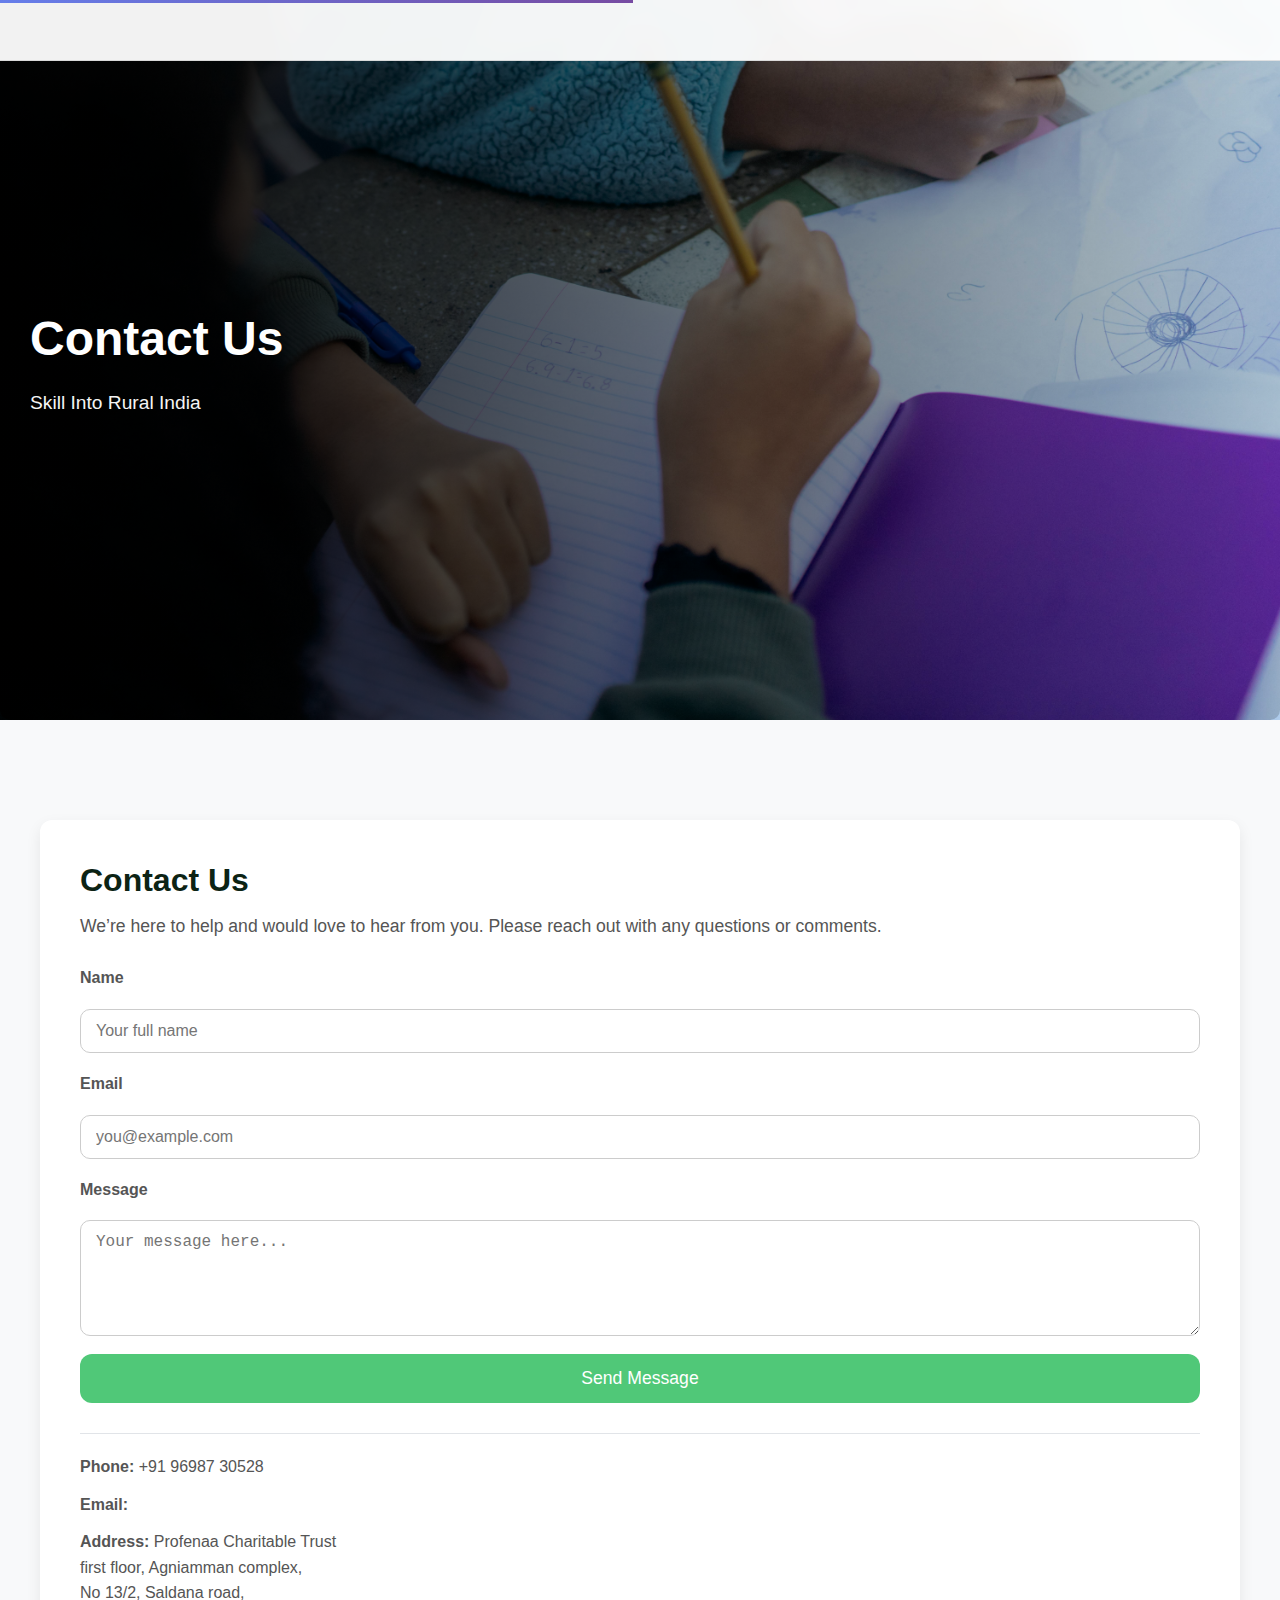
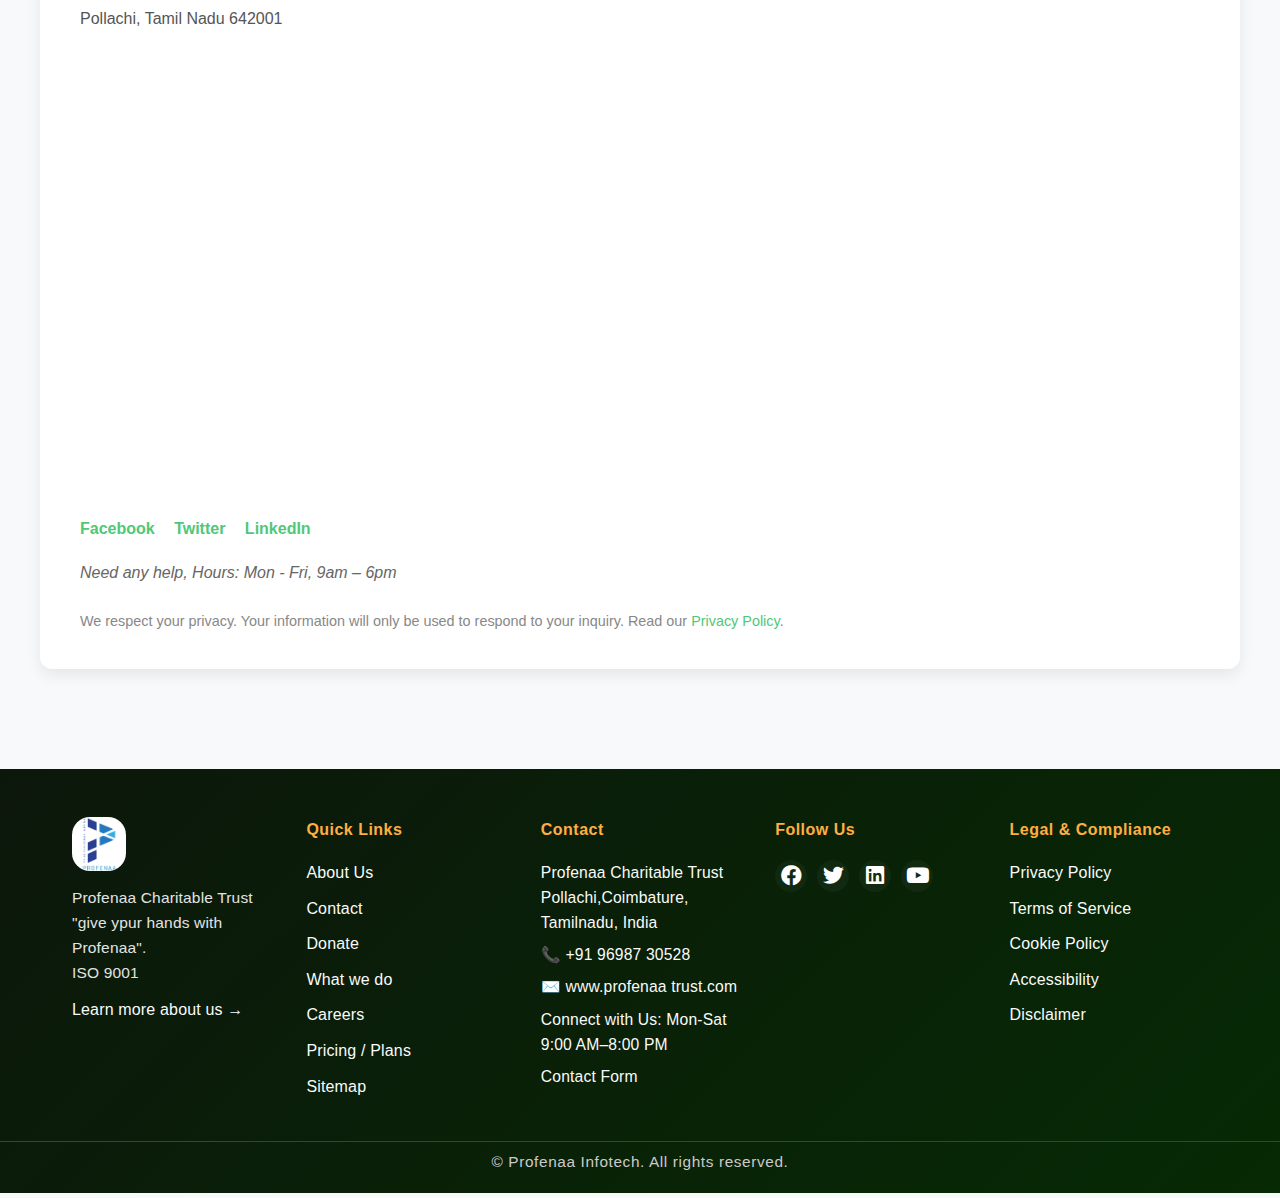
<file: ContactUs.html>
<!DOCTYPE html>
<html lang="en">
<head>
  <meta charset="UTF-8" />
  <meta name="viewport" content="width=device-width, initial-scale=1" />
  <title>Contact Us</title>
  <link rel="stylesheet" href="css/ContactUs.css" />
  <link rel="stylesheet" href="css/nav.css"/>
  <link rel="stylesheet" href="./css/footer.css">
  <link rel="stylesheet" href="./css/hero.css">
  <link href="https://cdnjs.cloudflare.com/ajax/libs/font-awesome/6.0.0/css/all.min.css" rel="stylesheet">
</head>
<body>
<nav class="navbar-sec-container">
        <div class="navbar-sec-content">
            <!-- Logo Section -->
            <div class="navbar-sec-logo">
                <div class="navbar-sec-logo-icon">
                    <img src="./assets profenaaa/Profenaa logo.png" alt="" width="100%" height="100%" style="border-radius: 50%;">
                </div>
                <span class="navbar-sec-logo-text">Profenaa Charitable Trust</span>
            </div>

            <!-- Desktop Navigation Menu -->
            <ul class="navbar-sec-menu">
                <li class="navbar-sec-menu-item">
                    <a href="./index.html" class="navbar-sec-menu-link navbar-sec-active">HOME</a>
                </li>
                <li class="navbar-sec-menu-item navbar-sec-dropdown">
                    <a href="./AboutUsinter.html" class="navbar-sec-menu-link">
                        ABOUT US
                        <i class="fas fa-chevron-down navbar-sec-dropdown-icon"></i>
                    </a>
                    <div class="navbar-sec-dropdown-menu">
                       <a href="#" class="navbar-sec-dropdown-link">Mission & Vision</a>
                        <a href="./AboutUs.html" class="navbar-sec-dropdown-link">Board Members</a>
                        <a href="#" class="navbar-sec-dropdown-link">Trustees</a>
                    </div>
                </li>
                <li class="navbar-sec-menu-item navbar-sec-dropdown">
                    <a href="./Whatwedo.html" class="navbar-sec-menu-link">
                        WHAT WE DO
                        <i class="fas fa-chevron-down navbar-sec-dropdown-icon"></i>
                    </a>
                    <div class="navbar-sec-dropdown-menu">
                      <a href="#" class="navbar-sec-dropdown-link">Skill Development Programs</a>
                        <a href="#" class="navbar-sec-dropdown-link">Scholarship Schemes</a>
                        <a href="#" class="navbar-sec-dropdown-link">Education Programs</a>
                        <a href="#" class="navbar-sec-dropdown-link">Healthcare Initiatives</a>
                        <a href="#" class="navbar-sec-dropdown-link">Community Development</a>
                        <a href="#" class="navbar-sec-dropdown-link">Environmental Projects</a>
                    </div>
                </li>
                <li class="navbar-sec-menu-item">
                    <a href="./ContactUs.html" class="navbar-sec-menu-link">CONTACT</a>
                </li>
                <li class="navbar-sec-menu-item">
                    <a href="./Donate.html" class="navbar-sec-menu-link navbar-sec-donate">DONATE</a>
                </li>
            </ul>

            <!-- Mobile Menu Toggle -->
            <div class="navbar-sec-mobile-toggle">
                <span class="navbar-sec-hamburger"></span>
                <span class="navbar-sec-hamburger"></span>
                <span class="navbar-sec-hamburger"></span>
            </div>
        </div>

        <!-- Mobile Menu -->
        <div class="navbar-sec-mobile-menu">
            <a href="./index.html" class="navbar-sec-mobile-link navbar-sec-active">HOME</a>
            <div class="navbar-sec-mobile-dropdown">
                <a href="./AboutUsinter.html" class="navbar-sec-mobile-link navbar-sec-mobile-dropdown-toggle">
                    ABOUT US
                    <i class="fas fa-chevron-down"></i>
                </a>
                <div class="navbar-sec-mobile-dropdown-content">
                    <a href="#" class="navbar-sec-dropdown-link">Mission & Vision</a>
                        <a href="./AboutUs.html" class="navbar-sec-dropdown-link">Board Members</a>
                        <a href="#" class="navbar-sec-mobile-sublink">Trustees</a>
                </div>
            </div>
            <div class="navbar-sec-mobile-dropdown">
                <a href="./Whatwedo.html" class="navbar-sec-mobile-link navbar-sec-mobile-dropdown-toggle">
                    WHAT WE DO
                    <i class="fas fa-chevron-down"></i>
                </a>
                <div class="navbar-sec-mobile-dropdown-content">
                    <a href="#" class="navbar-sec-mobile-sublink">Skill Development Programs</a>
                    <a href="#" class="navbar-sec-mobile-sublink">Scholarship Schemes</a>
                    <a href="#" class="navbar-sec-mobile-sublink">Education Programs</a>
                    <a href="#" class="navbar-sec-mobile-sublink">Healthcare Initiatives</a>
                    <a href="#" class="navbar-sec-mobile-sublink">Community Development</a>
                    <a href="#" class="navbar-sec-mobile-sublink">Environmental Projects</a>
                </div>
            </div>
            <a href="./ContactUs.html" class="navbar-sec-mobile-link">CONTACT</a>
            <a href="#" class="navbar-sec-mobile-link navbar-sec-donate">DONATE</a>
        </div>
    </nav>

    <section class="hero-img-connect-all-container">
    <div class="hero-img-connect-all-overlay">
      <h1 class="hero-img-connect-all-title">Contact Us</h1>
      <p class="hero-img-connect-all-subtitle">Skill Into Rural India</p>
    </div>
    </section>


      <div class="container">
        <h1>Contact Us</h1>
        <p class="welcome">We’re here to help and would love to hear from you. Please reach out with any questions or comments.</p>

        <form id="contactForm" method="POST" action="https://api.web3forms.com/submit" novalidate>
          <!-- Web3Forms API Key -->
          <input type="hidden" name="access_key" value="b23f9c20-84a6-4b89-9ffc-635525de78bd" />
          
          <!-- Optional: From name to appear in the email -->
          <input type="hidden" name="from_name" value="Website Contact Form" />
          
          <!-- Optional: Set reply-to email -->
          <input type="hidden" name="replyto" value="profenaa@trust.com" />

          <label for="name">Name</label>
          <input type="text" id="name" name="name" placeholder="Your full name" required />

          <label for="email">Email</label>
          <input type="email" id="email" name="email" placeholder="you@example.com" required />

          <label for="message">Message</label>
          <textarea id="message" name="message" rows="5" placeholder="Your message here..." required></textarea>

          <button type="submit">Send Message</button>
        </form>

        <div class="thanks-message" id="thanksMessage" style="display: none;">Thank you for contacting us! We will get back to you shortly.</div>

        <div class="contact-info">
          <div class="contact-item"><span>Phone:</span> +91 96987 30528 </div>
          <div class="contact-item"><span>Email:</span>  </div>
          <div class="contact-item"><span>Address:</span> Profenaa Charitable Trust <br> first floor, Agniamman complex,<br> No 13/2, Saldana road, <br> Pollachi, Tamil Nadu 642001</div>
          <!-- Placeholder for Google Map if needed       first floor, Agniamman complex, No 13/2, Saldana road, Palaghat, Pollachi, Tamil Nadu-642001-->
          <div><iframe src="https://www.google.com/maps/embed?pb=!1m18!1m12!1m3!1d3920.9581335906905!2d77.0055524!3d10.660357699999999!2m3!1f0!2f0!3f0!3m2!1i1024!2i768!4f13.1!3m3!1m2!1s0x3ba8394f6fe6b9a9%3A0xa3f908504b02ffe5!2sPROFENAA%20CHARITABLE%20TRUST!5e0!3m2!1sen!2sin!4v1757768881409!5m2!1sen!2sin" width="100%" height="450" style="border:0;" allowfullscreen="" loading="lazy" referrerpolicy="no-referrer-when-downgrade"></iframe></div>
        </div>

        <div class="social-links">
          <a href="#" aria-label="Facebook">Facebook</a>
          <a href="#" aria-label="Twitter">Twitter</a>
          <a href="#" aria-label="LinkedIn">LinkedIn</a>
        </div>

        <div class="business-hours">
          Need any help, Hours: Mon - Fri, 9am – 6pm
        </div>

        <p class="privacy-note">
          We respect your privacy. Your information will only be used to respond to your inquiry. Read our <a href="#">Privacy Policy</a>.
        </p>
      </div>


          <!-- ///////////////////foooooter  staaaaarts by gowtham  -->


    <footer class="footer-main">
    <div class="footer-content">
      <!-- Brand/Identity -->
      <div class="footer-section footer-brand">
        <img class="footer-brand-logo" src="./assets profenaaa/Profenaa logo.png" alt="Logo">
        <div class="footer-brand-desc">Profenaa Charitable Trust "give ypur hands with Profenaa".<br> ISO 9001</div>
        <div><a href="./AboutUs.html">Learn more about us →</a></div>
      </div>
      <!-- Navigation Links -->
      <div class="footer-section">
        <h3>Quick Links</h3>
        <ul class="footer-links">
          <li><a href="./AboutUs.html">About Us</a></li>
          <li><a href="./ContactUs.html">Contact</a></li>
          <li><a href="./Donate.html">Donate</a></li>
          <li><a href="./Whatwedo.html">What we do</a></li>
          <li><a href="#">Careers</a></li>
          <li><a href="#">Pricing / Plans</a></li>
          <li><a href="#">Sitemap</a></li>
        </ul>
      </div>
      <!-- Contact Information -->
      <div class="footer-section footer-contact">
        <h3>Contact</h3>
        <span>Profenaa Charitable Trust<br> Pollachi,Coimbature, <br> Tamilnadu, India</span>
        <span>📞 <a href="tel:+91 96987 30528">+91 96987 30528</a></span>
        <span>✉️ <a href="mailto:www.profenaa trust.com">www.profenaa trust.com</a></span>
        <span>Connect with Us: Mon-Sat 9:00 AM–8:00 PM</span>
        <span><a href="#">Contact Form</a></span>
      </div>
      <!-- Social/E-Commerce -->
      <div class="footer-section">
        <h3>Follow Us</h3>
        <div>
          <ul class="footer-social">
            <li><a href="#" title="Facebook" aria-label="Facebook"><i class="fa-brands fa-facebook"></i></a></li>
            <li><a href="#" title="Twitter/X" aria-label="Twitter"><i class="fa-brands fa-twitter"></i></a></li>
            <li><a href="#" title="LinkedIn" aria-label="LinkedIn"><i class="fa-brands fa-linkedin"></i></a></li>
            <li><a href="#" title="YouTube" aria-label="YouTube"><i class="fa-brands fa-youtube"></i></a></li>
           
          </ul>
        </div>
        
      </div>
      <!-- Legal & Compliance -->
      <div class="footer-section">
        <h3>Legal & Compliance</h3>
        <ul class="footer-legal">
          <li><a href="#">Privacy Policy</a></li>
          <li><a href="#">Terms of Service</a></li>
          <li><a href="#">Cookie Policy</a></li>
          <li><a href="#">Accessibility</a></li>
          <li><a href="#">Disclaimer</a></li>
        </ul>
      </div>
    </div>
    <div class="footer-bottom">
      © <span id="footer-year"></span> Profenaa Infotech. All rights reserved.
    </div>
  </footer>
  <!-- //////////////////////////foooooter ends //////////////////////// -->


<script>
  const form = document.getElementById('contactForm');
  const thanksMessage = document.getElementById('thanksMessage');

  form.addEventListener('submit', async (event) => {
    event.preventDefault();

    if (form.checkValidity()) {
      const formData = new FormData(form);

      try {
        const response = await fetch(form.action, {
          method: 'POST',
          body: formData,
          headers: {
            'Accept': 'application/json'
          }
        });

        const result = await response.json();

        if (response.ok && result.success) {
          form.style.display = 'none';
          thanksMessage.style.display = 'block';
        } else {
          alert("Something went wrong. Please try again.");
        }
      } catch (error) {
        alert("An error occurred. Please try again later.");
      }
    } else {
      form.reportValidity();
    }
  });
</script>
<script src="./js/hero.js"></script>
<script src="./js/nav.js"></script>
</body>
</html>
</file>
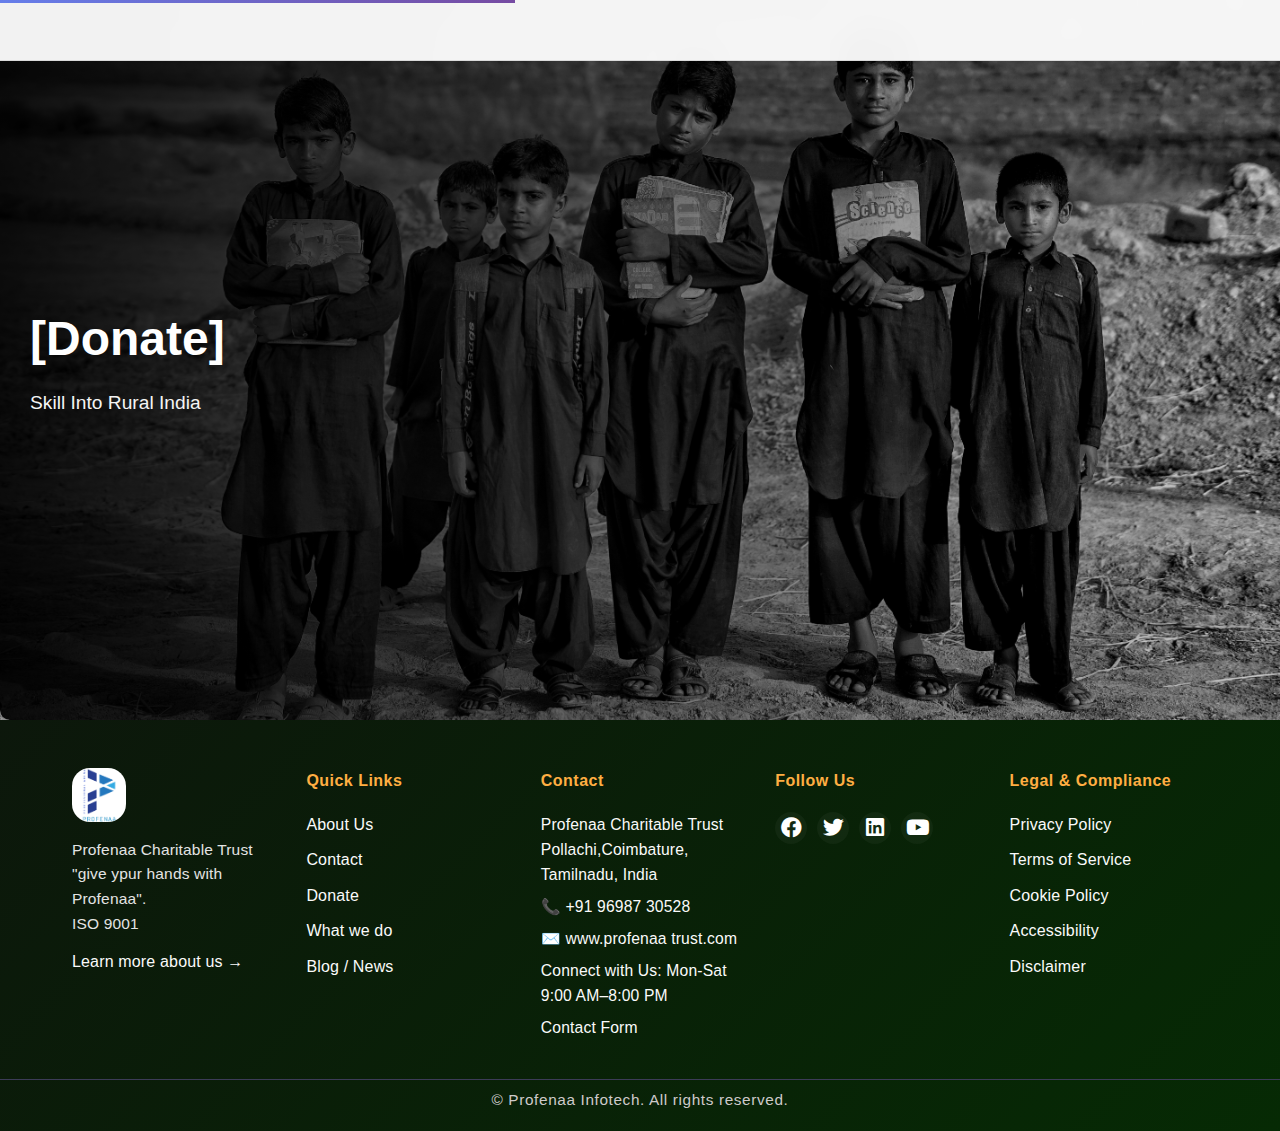
<file: Donate.html>
<!DOCTYPE html>
<html lang="en">
<head>
    <meta charset="UTF-8">
    <meta name="viewport" content="width=device-width, initial-scale=1.0">
    <title>Document</title>
    <link rel="stylesheet" href="css/Donate.css">
    <link rel="stylesheet" href="./css/nav.css">
    <link rel="stylesheet" href="./css/footer.css">
    <link rel="stylesheet" href="./css/hero.css">
    <link href="https://cdnjs.cloudflare.com/ajax/libs/font-awesome/6.0.0/css/all.min.css" rel="stylesheet">
</head>
<body>
 <!-- Navbar -->
   
<nav class="navbar-sec-container">
        <div class="navbar-sec-content">
            <!-- Logo Section -->
            <div class="navbar-sec-logo">
                <div class="navbar-sec-logo-icon">
                    <img src="./assets profenaaa/Profenaa logo.png" alt="" width="100%" height="100%" style="border-radius: 50%;">
                </div>
                <span class="navbar-sec-logo-text">Profenaa Charitable Trust</span>
            </div>

            <!-- Desktop Navigation Menu -->
            <ul class="navbar-sec-menu">
                <li class="navbar-sec-menu-item">
                    <a href="./index.html" class="navbar-sec-menu-link navbar-sec-active">HOME</a>
                </li>
                <li class="navbar-sec-menu-item navbar-sec-dropdown">
                    <a href="./AboutUsinter.html" class="navbar-sec-menu-link">
                        ABOUT US
                        <i class="fas fa-chevron-down navbar-sec-dropdown-icon"></i>
                    </a>
                    <div class="navbar-sec-dropdown-menu">
                        <a href="#" class="navbar-sec-dropdown-link">Mission & Vision</a>
                        <a href="./AboutUs.html" class="navbar-sec-dropdown-link">Board Members</a>
                        <a href="#" class="navbar-sec-dropdown-link">Trustees</a>
                    </div>
                </li>
                <li class="navbar-sec-menu-item navbar-sec-dropdown">
                    <a href="./Whatwedo.html" class="navbar-sec-menu-link">
                        WHAT WE DO
                        <i class="fas fa-chevron-down navbar-sec-dropdown-icon"></i>
                    </a>
                    <div class="navbar-sec-dropdown-menu">
                        <a href="#" class="navbar-sec-dropdown-link">Skill Development Programs</a>
                        <a href="#" class="navbar-sec-dropdown-link">Scholarship Schemes</a>
                        <a href="#" class="navbar-sec-dropdown-link">Education Programs</a>
                        <a href="#" class="navbar-sec-dropdown-link">Healthcare Initiatives</a>
                        <a href="#" class="navbar-sec-dropdown-link">Community Development</a>
                        <a href="#" class="navbar-sec-dropdown-link">Environmental Projects</a>
                    </div>
                </li>
                <li class="navbar-sec-menu-item">
                    <a href="./ContactUs.html" class="navbar-sec-menu-link">CONTACT</a>
                </li>
                <li class="navbar-sec-menu-item">
                    <a href="./Donate.html" class="navbar-sec-menu-link navbar-sec-donate">DONATE</a>
                </li>
            </ul>

            <!-- Mobile Menu Toggle -->
            <div class="navbar-sec-mobile-toggle">
                <span class="navbar-sec-hamburger"></span>
                <span class="navbar-sec-hamburger"></span>
                <span class="navbar-sec-hamburger"></span>
            </div>
        </div>

        <!-- Mobile Menu -->
        <div class="navbar-sec-mobile-menu">
            <a href="#" class="navbar-sec-mobile-link navbar-sec-active">HOME</a>
            <div class="navbar-sec-mobile-dropdown">
                <a href="./AboutUsinter.html" class="navbar-sec-mobile-link navbar-sec-mobile-dropdown-toggle">
                    ABOUT US
                    <i class="fas fa-chevron-down"></i>
                </a>
                <div class="navbar-sec-mobile-dropdown-content">
                        <a href="#" class="navbar-sec-dropdown-link">Mission & Vision</a>
                        <a href="./AboutUs.html" class="navbar-sec-dropdown-link">Board Members</a>
                        <a href="#" class="navbar-sec-dropdown-link">Trustees</a>
                </div>
            </div>
            <div class="navbar-sec-mobile-dropdown">
                <a href="./Whatwedo.html" class="navbar-sec-mobile-link navbar-sec-mobile-dropdown-toggle">
                    WHAT WE DO
                    <i class="fas fa-chevron-down"></i>
                </a>
                <div class="navbar-sec-mobile-dropdown-content">
                    <a href="#" class="navbar-sec-mobile-sublink">Skill Development Programs</a>
                    <a href="#" class="navbar-sec-mobile-sublink">Scholarship Schemes</a>
                    <a href="#" class="navbar-sec-mobile-sublink">Education Programs</a>
                    <a href="#" class="navbar-sec-mobile-sublink">Healthcare Initiatives</a>
                    <a href="#" class="navbar-sec-mobile-sublink">Community Development</a>
                    <a href="#" class="navbar-sec-mobile-sublink">Environmental Projects</a>
                </div>
            </div>
            <a href="./ContactUs.html" class="navbar-sec-mobile-link">CONTACT</a>
            <a href="./Donate.html" class="navbar-sec-mobile-link navbar-sec-donate">DONATE</a>
        </div>
    </nav>
    <!-- ///////////////////nav end/////////////by gowtham  -->

      <!-- hero section  -->
    <section class="hero-img-connect-all-container">
    <div class="hero-img-connect-all-overlay">
      <h1 class="hero-img-connect-all-title">[Donate]</h1>
      <p class="hero-img-connect-all-subtitle">Skill Into Rural India</p>
    </div>
  </section>





      <!--/////////////////////////// foooooooter start/////////////////// -->
    <footer class="footer-main">
    <div class="footer-content">
      <!-- Brand/Identity -->
      <div class="footer-section footer-brand">
        <img class="footer-brand-logo" src="./assets profenaaa/Profenaa logo.png" alt="Logo">
        <div class="footer-brand-desc">Profenaa Charitable Trust "give ypur hands with Profenaa".<br> ISO 9001</div>
        <div><a href="./AboutUs.html">Learn more about us →</a></div>
      </div>
      <!-- Navigation Links -->
      <div class="footer-section">
        <h3>Quick Links</h3>
        <ul class="footer-links">
          <li><a href="./AboutUs.html">About Us</a></li>
          <li><a href="./ContactUs.html">Contact</a></li>
          <li><a href="./Donate.html">Donate</a></li>
          <li><a href="./Whatwedo.html">What we do</a></li>
          <li><a href="#">Blog / News</a></li>
          <!-- <li><a href="#">Careers</a></li>
          <li><a href="#">Pricing / Plans</a></li>
          <li><a href="#">Sitemap</a></li> -->
        </ul>
      </div>
      <!-- Contact Information -->
      <div class="footer-section footer-contact">
        <h3>Contact</h3>
        <span>Profenaa Charitable Trust<br> Pollachi,Coimbature, <br> Tamilnadu, India</span>
        <span>📞 <a href="tel:+91 96987 30528"> +91 96987 30528</a></span>
        <span>✉️ <a href="mailto:www.profenaa trust.com">www.profenaa trust.com</a></span>
        <span>Connect with Us: Mon-Sat 9:00 AM–8:00 PM</span>
        <span><a href="#">Contact Form</a></span>
      </div>
      <!-- Social/E-Commerce -->
      <div class="footer-section">
        <h3>Follow Us</h3>
        <div>
          <ul class="footer-social">
            <li><a href="#" title="Facebook" aria-label="Facebook"><i class="fa-brands fa-facebook"></i></a></li>
            <li><a href="#" title="Twitter/X" aria-label="Twitter"><i class="fa-brands fa-twitter"></i></a></li>
            <li><a href="#" title="LinkedIn" aria-label="LinkedIn"><i class="fa-brands fa-linkedin"></i></a></li>
            <li><a href="#" title="YouTube" aria-label="YouTube"><i class="fa-brands fa-youtube"></i></a></li>
           
          </ul>
        </div>
        
      </div>
      <!-- Legal & Compliance -->
      <div class="footer-section">
        <h3>Legal & Compliance</h3>
        <ul class="footer-legal">
          <li><a href="#">Privacy Policy</a></li>
          <li><a href="#">Terms of Service</a></li>
          <li><a href="#">Cookie Policy</a></li>
          <li><a href="#">Accessibility</a></li>
          <li><a href="#">Disclaimer</a></li>
        </ul>
      </div>
    </div>
    <div class="footer-bottom">
      © <span id="footer-year"></span> Profenaa Infotech. All rights reserved.
    </div>
  </footer>
  <script src="./js/nav.js"></script>
  <script src="./js/hero.js"></script>
</body>
</html>
</file>
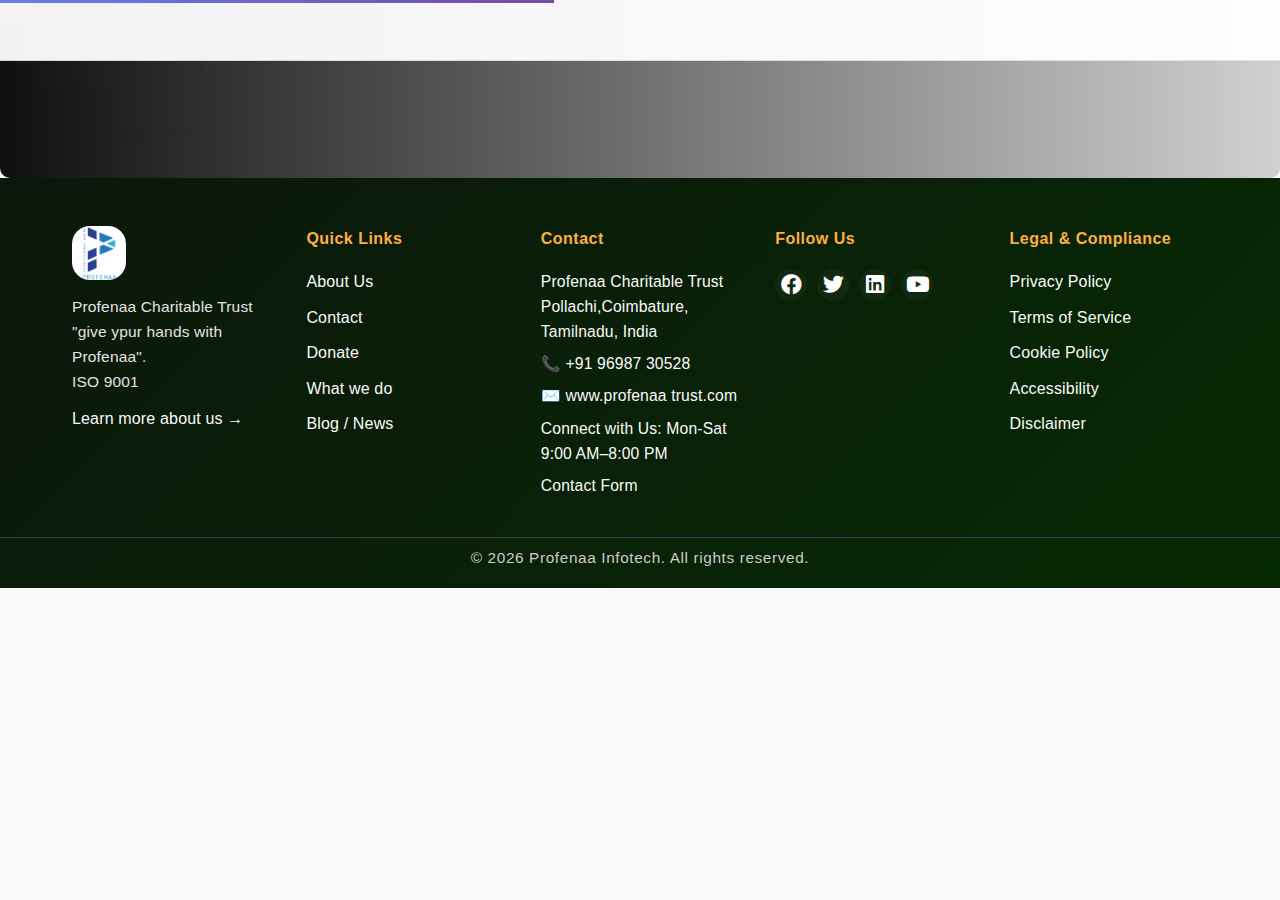
<file: Trustees.html>
<!DOCTYPE html>
<html lang="en">
<head>
    <meta charset="UTF-8">
    <meta name="viewport" content="width=device-width, initial-scale=1.0">
    <title>Trustees</title>
    <link rel="stylesheet" href="./css/nav.css">
    <link rel="stylesheet" href="./css/footer.css">
    <link rel="stylesheet" href="./css/hero.css">
    <link href="https://cdnjs.cloudflare.com/ajax/libs/font-awesome/6.0.0/css/all.min.css" rel="stylesheet">
</head>
<body>
     <!-- Navbar -->
   
<nav class="navbar-sec-container">
        <div class="navbar-sec-content">
            <!-- Logo Section -->
            <div class="navbar-sec-logo">
                <div class="navbar-sec-logo-icon">
                    <img src="./assets profenaaa/Profenaa logo.png" alt="" width="100%" height="100%" style="border-radius: 30%;">
                </div>
                <span class="navbar-sec-logo-text">Profenaa Charitable Trust</span>
            </div>

            <!-- Desktop Navigation Menu -->
            <ul class="navbar-sec-menu">
                <li class="navbar-sec-menu-item">
                    <a href="./index.html" class="navbar-sec-menu-link navbar-sec-active">HOME</a>
                </li>
                <li class="navbar-sec-menu-item navbar-sec-dropdown">
                    <a href="./AboutUsinter.html" class="navbar-sec-menu-link">
                        ABOUT US
                        <i class="fas fa-chevron-down navbar-sec-dropdown-icon"></i>
                    </a>
                    <div class="navbar-sec-dropdown-menu">
                        <a href="#" class="navbar-sec-dropdown-link">Mission & Vision</a>
                        <a href="./AboutUs.html" class="navbar-sec-dropdown-link">Board Members</a>
                        <a href="#" class="navbar-sec-dropdown-link">Trustees</a>
                    </div>
                </li>
                <li class="navbar-sec-menu-item navbar-sec-dropdown">
                    <a href="./Whatwedo.html" class="navbar-sec-menu-link">
                        WHAT WE DO
                        <i class="fas fa-chevron-down navbar-sec-dropdown-icon"></i>
                    </a>
                    <div class="navbar-sec-dropdown-menu">
                        <a href="#" class="navbar-sec-dropdown-link">Skill Development Programs</a>
                        <a href="#" class="navbar-sec-dropdown-link">Scholarship Schemes</a>
                        <a href="#" class="navbar-sec-dropdown-link">Education Programs</a>
                        <a href="#" class="navbar-sec-dropdown-link">Healthcare Initiatives</a>
                        <a href="#" class="navbar-sec-dropdown-link">Community Development</a>
                        <a href="#" class="navbar-sec-dropdown-link">Environmental Projects</a>
                    </div>
                </li>
                <li class="navbar-sec-menu-item">
                    <a href="./ContactUs.html" class="navbar-sec-menu-link">CONTACT US</a>
                </li>
                <li class="navbar-sec-menu-item">
                    <a href="./Donate.html" class="navbar-sec-menu-link navbar-sec-donate">DONATE</a>
                </li>
            </ul>

            <!-- Mobile Menu Toggle -->
            <div class="navbar-sec-mobile-toggle">
                <span class="navbar-sec-hamburger"></span>
                <span class="navbar-sec-hamburger"></span>
                <span class="navbar-sec-hamburger"></span>
            </div>
        </div>

        <!-- Mobile Menu -->
        <div class="navbar-sec-mobile-menu">
            <a href="#" class="navbar-sec-mobile-link navbar-sec-active">HOME</a>
            <div class="navbar-sec-mobile-dropdown">
                <a href="./AboutUsinter.html" class="navbar-sec-mobile-link navbar-sec-mobile-dropdown-toggle">
                    ABOUT US
                    <i class="fas fa-chevron-down"></i>
                </a>
                <div class="navbar-sec-mobile-dropdown-content">
                    <a href="#" class="navbar-sec-dropdown-link">Mission & Vision</a>
                        <a href="./AboutUs.html" class="navbar-sec-dropdown-link">Board Members</a>
                        <a href="#" class="navbar-sec-dropdown-link">Trustees</a>
                </div>
            </div>
            <div class="navbar-sec-mobile-dropdown">
                <a href="./Whatwedo.html" class="navbar-sec-mobile-link navbar-sec-mobile-dropdown-toggle">
                    WHAT WE DO
                    <i class="fas fa-chevron-down"></i>
                </a>
                <div class="navbar-sec-mobile-dropdown-content">
                    <a href="#" class="navbar-sec-mobile-sublink">Skill Development Programs</a>
                    <a href="#" class="navbar-sec-mobile-sublink">Scholarship Schemes</a>
                    <a href="#" class="navbar-sec-mobile-sublink">Education Programs</a>
                    <a href="#" class="navbar-sec-mobile-sublink">Healthcare Initiatives</a>
                    <a href="#" class="navbar-sec-mobile-sublink">Community Development</a>
                    <a href="#" class="navbar-sec-mobile-sublink">Environmental Projects</a>
                </div>
            </div>
            <a href="./ContactUs.html" class="navbar-sec-mobile-link">CONTACT US</a>
            <a href="./Donate.html" class="navbar-sec-mobile-link navbar-sec-donate">DONATE</a>
        </div>
    </nav>
      <!-- hero section  -->
        <section class="hero-img-connect-all-container">
            <div class="hero-img-connect-all-overlay">
                <h1 class="hero-img-connect-all-title">Trustees</h1>
                <p class="hero-img-connect-all-subtitle">Skill Into Rural India</p>
            </div>
        </section>
    


         <!--/////////////////////////// foooooooter start/////////////////// -->
    <footer class="footer-main">
    <div class="footer-content">
      <!-- Brand/Identity -->
      <div class="footer-section footer-brand">
        <img class="footer-brand-logo" src="./assets profenaaa/Profenaa logo.png" alt="Logo">
        <div class="footer-brand-desc">Profenaa Charitable Trust "give ypur hands with Profenaa".<br> ISO 9001</div>
        <div><a href="./AboutUs.html">Learn more about us →</a></div>
      </div>
      <!-- Navigation Links -->
      <div class="footer-section">
        <h3>Quick Links</h3>
        <ul class="footer-links">
          <li><a href="./AboutUs.html">About Us</a></li>
          <li><a href="./ContactUs.html">Contact</a></li>
          <li><a href="./Donate.html">Donate</a></li>
          <li><a href="./Whatwedo.html">What we do</a></li>
          <li><a href="#">Blog / News</a></li>
          <!-- <li><a href="#">Careers</a></li>
          <li><a href="#">Pricing / Plans</a></li>
          <li><a href="#">Sitemap</a></li> -->
        </ul>
      </div>
      <!-- Contact Information -->
      <div class="footer-section footer-contact">
        <h3>Contact</h3>
        <span>Profenaa Charitable Trust<br> Pollachi,Coimbature, <br> Tamilnadu, India</span>
        <span>📞 <a href="tel:+91 96987 30528"> +91 96987 30528</a></span>
        <span>✉️ <a href="mailto:www.profenaa trust.com">www.profenaa trust.com</a></span>
        <span>Connect with Us: Mon-Sat 9:00 AM–8:00 PM</span>
        <span><a href="#">Contact Form</a></span>
      </div>
      <!-- Social/E-Commerce -->
      <div class="footer-section">
        <h3>Follow Us</h3>
        <div>
          <ul class="footer-social">
            <li><a href="#" title="Facebook" aria-label="Facebook"><i class="fa-brands fa-facebook"></i></a></li>
            <li><a href="#" title="Twitter/X" aria-label="Twitter"><i class="fa-brands fa-twitter"></i></a></li>
            <li><a href="#" title="LinkedIn" aria-label="LinkedIn"><i class="fa-brands fa-linkedin"></i></a></li>
            <li><a href="#" title="YouTube" aria-label="YouTube"><i class="fa-brands fa-youtube"></i></a></li>
           
          </ul>
        </div>
        
      </div>
      <!-- Legal & Compliance -->
      <div class="footer-section">
        <h3>Legal & Compliance</h3>
        <ul class="footer-legal">
          <li><a href="#">Privacy Policy</a></li>
          <li><a href="#">Terms of Service</a></li>
          <li><a href="#">Cookie Policy</a></li>
          <li><a href="#">Accessibility</a></li>
          <li><a href="#">Disclaimer</a></li>
        </ul>
      </div>
    </div>
    <div class="footer-bottom">
      © <span id="footer-year"></span> Profenaa Infotech. All rights reserved.
    </div>
  </footer>
  <script>
    // Set current year
    document.getElementById('footer-year').textContent = new Date().getFullYear();
  </script>
  <script src="./js/nav.js"></script>
  <script src="./js/hero.js"></script>
</body>
</html>
</file>
<file: css/footer.css>
.footer-main {
      background: linear-gradient(135deg, #0c170b 0%, #062a04 100%);
      color: #fafafa;
      padding: 48px 0 18px 0;
      width: 100vw;
      font-family: 'Segoe UI', Arial, sans-serif;
      letter-spacing: 0.01em;
    }
    .footer-content {
      max-width: 1200px;
      margin: auto;
      display: grid;
      grid-template-columns: repeat(auto-fit,minmax(160px,1fr));
      gap: 36px;
      align-items: flex-start;
      padding: 0 32px;
    }
    .footer-section {
      margin-bottom: 12px;
    }
    .footer-section h3 {
      font-size: 1rem;
      margin: 0 0 18px 0;
      color: #ffae42;
      font-weight: bold;
      letter-spacing: 0.03em;
    }
    .footer-links,
    .footer-legal,
    .footer-social,
    .footer-trust {
      list-style: none;
      padding: 0; 
      margin: 0;
    }
    .footer-links li,
    .footer-legal li,
    .footer-social li,
    .footer-trust li {
      margin-bottom: 10px;
    }
    .footer-links a,
    .footer-legal a,
    .footer-social a,
    .footer-brand a,
    .footer-contact a {
      color: #fafafa;
      text-decoration: none;
      transition: color .22s;
      position: relative;
    }
    .footer-links a:hover,
    .footer-legal a:hover,
    .footer-brand a:hover,
    .footer-social a:hover {
      color: #ffb347;
    }
    .footer-social {
      display: flex;
      flex-wrap: wrap;
      gap: 10px;
    }
    .footer-social a {
      display: inline-block;
      width: 32px;
      height: 32px;
      border-radius: 50%;
      background: rgba(255,255,255,0.04);
      text-align: center;
      line-height: 32px;
      color: #fff;
      font-size: 1.3rem;
      transition: background .16s, color .22s;
    }
    .footer-social a:hover {
      background: #ffae42;
      color: #24243e;
    }
    .footer-contact span {
      display: block;
      margin-bottom: 7px;
      font-size: 0.98rem;
    }
    .footer-brand-logo {
      width: 54px; height: 54px;
      border-radius: 18px; 
      margin-bottom: 0.6em;
      vertical-align: middle;
    }
    .footer-brand-desc {
      color: #e3e3e3;
      font-size: 0.97em;
      margin-top: 6px;
      margin-bottom: 12px;
    }
    .footer-trust {
      display: flex;
      gap: 10px;
      flex-wrap: wrap;
      align-items: center;
      margin-bottom: 10px;
    }
    .footer-trust img {
      width: 42px; height: 26px; display: inline-block; border-radius: 4px;
      background: #fff;
      object-fit: contain;
      margin-right: 4px;
    }
    .footer-legal {
      margin-top: 10px;
    }
    .footer-bottom {
      text-align: center;
      color: #cecaca;
      border-top: 1px solid #3c3c57;
      font-size: 0.96em;
      margin-top: 20px;
      padding-top: 8px;
      letter-spacing: 0.04em;
    }
    /* Responsive tweaks */
    @media (max-width: 700px) {
      .footer-content { padding: 0 10px; gap:20px;}
      .footer-section h3 { margin-bottom: 12px;}
    }
</file>
<file: css/AboutUs.css>
.About-sec-container {
    width: 100%;
    min-height: 80vh;
    display: flex;
    align-items: center;
    justify-content: center;
    padding: 2rem 1rem;
    background: inherit;
}

.About-sec-content {
    max-width: 1400px;
    width: 100%;
    background: rgba(255, 255, 255, 0.95);
    border-radius: 20px;
    box-shadow: 0 20px 60px rgba(0, 0, 0, 0.1);
    padding: 3rem;
    animation: About-sec-fadeInUp 1s ease-out;
    backdrop-filter: blur(10px);
}

.About-sec-main-title {
    text-align: center;
    font-size: 2.5rem;
    font-weight: 300;
    color: #2c3e50;
    margin-top:60px ;
    letter-spacing: 2px;
    position: relative;
    animation: About-sec-fadeInDown 0.8s ease-out;
}

.About-sec-main-title::after {
    content: '';
    position: absolute;
    bottom: -10px;
    left: 50%;
    transform: translateX(-50%);
    width: 60px;
    height: 2px;
    background: linear-gradient(90deg, #3498db, #2ecc71);
    animation: About-sec-expandWidth 1.2s ease-out 0.5s both;
}

.About-sec-team-wrapper {
    display: grid;
    grid-template-columns: 1fr 2fr;
    gap: 3rem;
    align-items: start;
    animation: About-sec-slideInUp 1s ease-out 0.3s both;
}

.About-sec-image-container {
    position: relative;
    display: flex;
    flex-direction: column;
    align-items: center;
    animation: About-sec-fadeInLeft 1s ease-out 0.5s both;
}

.About-sec-profile-image {
    width: 100%;
    max-width: 350px;
    height: 400px;
    object-fit: cover;
    border-radius: 15px;
    box-shadow: 0 15px 40px rgba(0, 0, 0, 0.15);
    transition: all 0.4s cubic-bezier(0.175, 0.885, 0.32, 1.275);
    filter: grayscale(10%);
}

.About-sec-profile-image:hover {
    transform: translateY(-10px) scale(1.02);
    box-shadow: 0 25px 50px rgba(0, 0, 0, 0.2);
    filter: grayscale(0%);
}

.About-sec-refresh-btn {
    margin-top: 1rem;
    padding: 0.5rem 1rem;
    background: linear-gradient(135deg,  #c8ec8e, #50c878);
    color: white;
    border: none;
    border-radius: 25px;
    cursor: pointer;
    font-size: 1rem;
    transition: all 0.3s ease;
    box-shadow: 0 5px 15px rgba(52, 152, 219, 0.3);
}

.About-sec-refresh-btn:hover {
    transform: translateY(-2px) rotate(180deg);
    box-shadow: 0 8px 25px rgba(52, 152, 219, 0.4);
    background: linear-gradient(135deg,  #c8ec8e, #50c878);
}

.About-sec-refresh-btn:active {
    transform: translateY(0) rotate(360deg);
}

.About-sec-text-content {
    animation: About-sec-fadeInRight 1s ease-out 0.7s both;
}

.About-sec-member-name {
    font-size: 2.2rem;
    font-weight: 400;
    color: #2c3e50;
    margin-bottom: 1.5rem;
    letter-spacing: 1px;
    position: relative;
    animation: About-sec-slideInRight 0.8s ease-out 0.9s both;
}

.About-sec-description {
    max-width: 800px;
}

.About-sec-paragraph {
    font-size: 1.1rem;
    line-height: 1.8;
    color: #555;
    margin-bottom: 1.5rem;
    text-align: justify;
    opacity: 0;
    animation: About-sec-fadeInUp 0.6s ease-out forwards;
}

.About-sec-paragraph:nth-child(1) {
    animation-delay: 1.1s;
}

.About-sec-paragraph:nth-child(2) {
    animation-delay: 1.3s;
}

.About-sec-paragraph:nth-child(3) {
    animation-delay: 1.5s;
}

.About-sec-paragraph:hover {
    color: #333;
    transition: color 0.3s ease;
}

/* Keyframe Animations */
@keyframes About-sec-fadeInUp {
    from {
        opacity: 0;
        transform: translateY(30px);
    }
    to {
        opacity: 1;
        transform: translateY(0);
    }
}

@keyframes About-sec-fadeInDown {
    from {
        opacity: 0;
        transform: translateY(-30px);
    }
    to {
        opacity: 1;
        transform: translateY(0);
    }
}

@keyframes About-sec-fadeInLeft {
    from {
        opacity: 0;
        transform: translateX(-50px);
    }
    to {
        opacity: 1;
        transform: translateX(0);
    }
}

@keyframes About-sec-fadeInRight {
    from {
        opacity: 0;
        transform: translateX(50px);
    }
    to {
        opacity: 1;
        transform: translateX(0);
    }
}

@keyframes About-sec-slideInUp {
    from {
        opacity: 0;
        transform: translateY(50px);
    }
    to {
        opacity: 1;
        transform: translateY(0);
    }
}

@keyframes About-sec-slideInRight {
    from {
        opacity: 0;
        transform: translateX(30px);
    }
    to {
        opacity: 1;
        transform: translateX(0);
    }
}

@keyframes About-sec-expandWidth {
    from {
        width: 0;
    }
    to {
        width: 60px;
    }
}

/* Responsive Design */
@media (max-width: 1024px) {
    .About-sec-content {
        padding: 2rem;
    }
    
    .About-sec-team-wrapper {
        gap: 2rem;
    }
    
    .About-sec-main-title {
        font-size: 2.2rem;
    }
    
    .About-sec-member-name {
        font-size: 2rem;
    }
}

@media (max-width: 768px) {
    .About-sec-container {
        padding: 1rem;
    }
    
    .About-sec-content {
        padding: 1.5rem;
        border-radius: 15px;
    }
    
    .About-sec-team-wrapper {
        grid-template-columns: 1fr;
        gap: 2rem;
        text-align: center;
    }
    
    .About-sec-main-title {
        font-size: 2rem;
        margin-bottom: 2rem;
    }
    
    .About-sec-member-name {
        font-size: 1.8rem;
        text-align: center;
    }
    
    .About-sec-profile-image {
        max-width: 280px;
        height: 320px;
    }
    
    .About-sec-paragraph {
        font-size: 1rem;
        text-align: left;
    }
    
    .About-sec-description {
        max-width: 100%;
    }
}

@media (max-width: 480px) {
    .About-sec-content {
        padding: 1rem;
        margin: 0.5rem;
    }
    
    .About-sec-main-title {
        font-size: 1.8rem;
        letter-spacing: 1px;
    }
    
    .About-sec-member-name {
        font-size: 1.6rem;
    }
    
    .About-sec-profile-image {
        max-width: 240px;
        height: 280px;
    }
    
    .About-sec-paragraph {
        font-size: 0.95rem;
        line-height: 1.6;
    }
    
    .About-sec-refresh-btn {
        padding: 0.4rem 0.8rem;
        font-size: 0.9rem;
    }
}

/* Smooth scrolling and enhanced UX */
html {
    scroll-behavior: smooth;
}

/* Loading animation for images */
.About-sec-profile-image.About-sec-loading {
    opacity: 0.5;
    transition: opacity 0.3s ease;
}

/* Enhanced accessibility */
@media (prefers-reduced-motion: reduce) {
    * {
        animation-duration: 0.01ms !important;
        animation-iteration-count: 1 !important;
        transition-duration: 0.01ms !important;
    }
}

/* Print styles */
@media print {
    .About-sec-refresh-btn {
        display: none;
    }
    
    .About-sec-container {
        background: white;
    }
    
    .About-sec-content {
        box-shadow: none;
        background: white;
    }
} 
.hero-sec-background {
    
    top: 0;
    left: 0;
    width: 100%;
    overflow: hidden;
    z-index: 1;
}
.hero-sec-bg-image {
    width: 100%;
    
    object-fit: cover;
    object-position: center;
    transition: transform 0.3s ease;
    opacity: 1;
    animation: hero-sec-image-fade 1.5s ease-out 0.5s forwards;
}
/* //////////////////start of hero */

.hero-img-connect-all-container {
  height: 80vh;
 background: url('../assets/pexels-themeditators-12181163.jpg') no-repeat center center;  /* https://images.unsplash.com/photo-1507525428034-b723cf961d3e */
  background-size: cover;
  display: flex;
  justify-content: center;
  align-items: center;
  text-align: start;
  position: relative;
  transform-origin: center;
  transition: transform 0.2s ease-out;
  z-index: -1;
}

/* Overlay for text */
.hero-img-connect-all-overlay {
  background:linear-gradient(to right, rgba(0, 0, 0, 0.937), rgba(0, 0, 0, 0.166));
  width: 100%;
  height: 100%;
  display: flex;
  flex-direction: column;
  justify-content: center;
  padding: 30px;
  border-radius: 10px;
   z-index: -1;
}

.hero-img-connect-all-title {
  font-size: 3rem;
  color: #fff;
  margin-bottom: 10px;
   z-index: -1;
}

.hero-img-connect-all-subtitle {
  font-size: 1.2rem;
  color: #f4f4f4;
   z-index: -1;
}
/* //////////////////end of hero */
.hero-img-connect-all-container {
  height: 80vh;
 background: url('../assets/pexels-mirza-sifat-ahmed-2620318-31417428.jpg') no-repeat center center;  /* https://images.unsplash.com/photo-1507525428034-b723cf961d3e */
  background-size: cover;
  display: flex;
  justify-content: center;
  align-items: center;
  text-align: start;
  position: relative;
  transform-origin: center;
  transition: transform 0.2s ease-out;
  z-index: -1;
}
</file>
<file: css/hero.css>
/*.hero-img-connect-all-container {
  height: 80vh;
 background: url('../assets/pexels-mirza-sifat-ahmed-2620318-31417428.jpg') no-repeat center center;   https://images.unsplash.com/photo-1507525428034-b723cf961d3e */
  /* background-size: cover;
  display: flex;
  justify-content: center;
  align-items: center;
  text-align: start;
  position: relative;
  transform-origin: center;
  transition: transform 0.2s ease-out;
  z-index: -1;
} */

/* Overlay for text */
.hero-img-connect-all-overlay {
  background:linear-gradient(to right, rgba(0, 0, 0, 0.937), rgba(0, 0, 0, 0.166));
  width: 100%;
  height: 100%;
  display: flex;
  flex-direction: column;
  justify-content: center;
  padding: 30px;
  border-radius: 10px;
   z-index: -1;
}

.hero-img-connect-all-title {
  font-size: 3rem;
  color: #fff;
  margin-bottom: 10px;
   z-index: -1;
}

.hero-img-connect-all-subtitle {
  font-size: 1.2rem;
  color: #f4f4f4;
   z-index: -1;
}
</file>
<file: css/Aboutusinter.css>
* {
    margin: 0;
    padding: 0;
    box-sizing: border-box;
}

body {
    font-family: 'Segoe UI', Tahoma, Geneva, Verdana, sans-serif;
    line-height: 1.6;
    color: #333;
    overflow-x: hidden;
}

.intro-about-container {
    width: 100%;
    background: #f8f9fa;
    min-height: 100vh;
}

/* Hero Section */
.intro-about-hero {
    position: relative;
    height: 100vh;
    display: flex;
    align-items: center;
    justify-content: center;
    background: linear-gradient(135deg, rgba(44, 62, 80, 0.8), rgba(52, 152, 219, 0.8));
    overflow: hidden;
}

.intro-about-hero-image {
    position: absolute;
    top: 0;
    left: 0;
    width: 100%;
    height: 100%;
    z-index: -1;
}

.intro-about-hero-img {
    width: 100%;
    height: 100%;
    object-fit: cover;
    animation: intro-about-zoom-slow 20s ease-in-out  alternate;
}

.intro-about-hero-overlay {
    position: absolute;
    top: 0;
    left: 0;
    width: 100%;
    height: 100%;
    background: linear-gradient(135deg, rgba(44, 62, 80, 0.7), rgba(52, 152, 219, 0.7));
}

.intro-about-hero-content {
    text-align: center;
    color: white;
    z-index: 2;
    animation: intro-about-fade-in-up 1.5s ease;
}

.intro-about-main-title {
    font-size: 4rem;
    font-weight: 700;
    margin-bottom: 20px;
    text-shadow: 2px 2px 4px rgba(0,0,0,0.5);
    animation: intro-about-glow 3s ease-in-out infinite alternate;
}

.intro-about-title-underline {
    width: 200px;
    height: 4px;
    background: linear-gradient(45deg, #3498db, #2ecc71);
    margin: 0 auto 30px;
    border-radius: 2px;
    animation: intro-about-expand 2s ease forwards;
    transform: scaleX(0);
}

.intro-about-hero-subtitle {
    font-size: 1.5rem;
    font-weight: 300;
    opacity: 0.9;
    animation: intro-about-fade-in 2s ease 0.5s forwards;
    opacity: 0;
}

/* Section Styles */
.intro-about-objective,
.intro-about-vision,
.intro-about-training,
.intro-about-education,
.intro-about-skills,
.intro-about-healthcare,
.intro-about-partnership {
    padding: 80px 0;
    opacity: 0;
    transform: translateY(50px);
}

.intro-about-section-wrapper {
    max-width: 1200px;
    margin: 0 auto;
    display: flex;
    align-items: center;
    gap: 60px;
    padding: 0 20px;
}

.intro-about-reverse {
    flex-direction: row-reverse;
}

.intro-about-text-content {
    flex: 1;
    padding: 40px;
}

.intro-about-section-title {
    font-size: 2.5rem;
    font-weight: 600;
    color: #2c3e50;
    margin-bottom: 20px;
    position: relative;
    animation: intro-about-slide-in-left 1s ease;
}

.intro-about-section-underline {
    width: 80px;
    height: 3px;
    background: linear-gradient(45deg, #3498db, #2ecc71);
    margin-bottom: 30px;
    border-radius: 2px;
    transform: scaleX(0);
    transform-origin: left;
    animation: intro-about-expand 1s ease forwards 0.3s;
}

.intro-about-description {
    font-size: 1.1rem;
    line-height: 1.8;
    color: #555;
    margin-bottom: 20px;
    text-align: justify;
    animation: intro-about-fade-in 1s ease 0.5s forwards;
    opacity: 0;
}

.intro-about-image-container {
    flex: 1;
    position: relative;
    border-radius: 20px;
    overflow: hidden;
    box-shadow: 0 20px 40px rgba(0,0,0,0.15);
    animation: intro-about-float 6s ease-in-out infinite;
}

.intro-about-image {
    width: 100%;
    height: 350px;
    object-fit: cover;
    transition: transform 0.5s ease;
    filter: brightness(0.9) contrast(1.1);
}

.intro-about-image:hover {
    transform: scale(1.1);
}

.intro-about-image-overlay {
    position: absolute;
    top: 0;
    left: 0;
    right: 0;
    bottom: 0;
    background: linear-gradient(135deg, rgba(52, 152, 219, 0.3), rgba(46, 204, 113, 0.3));
    opacity: 0;
    transition: opacity 0.3s ease;
}

.intro-about-image-container:hover .intro-about-image-overlay {
    opacity: 1;
}

/* Training Grid */
.intro-about-training-grid {
    display: grid;
    grid-template-columns: repeat(2, 1fr);
    gap: 20px;
    margin-top: 30px;
}

.intro-about-training-item {
    background: white;
    padding: 25px;
    border-radius: 15px;
    box-shadow: 0 10px 30px rgba(0,0,0,0.1);
    transition: transform 0.3s ease, box-shadow 0.3s ease;
    animation: intro-about-scale-in 0.8s ease forwards;
    transform: scale(0);
}

.intro-about-training-item:nth-child(1) { animation-delay: 0.1s; }
.intro-about-training-item:nth-child(2) { animation-delay: 0.2s; }
.intro-about-training-item:nth-child(3) { animation-delay: 0.3s; }
.intro-about-training-item:nth-child(4) { animation-delay: 0.4s; }

.intro-about-training-item:hover {
    transform: translateY(-10px) scale(1.05);
    box-shadow: 0 20px 40px rgba(0,0,0,0.2);
}

.intro-about-training-item h3 {
    font-size: 1.3rem;
    color: #2c3e50;
    margin-bottom: 10px;
    font-weight: 600;
}

.intro-about-training-item p {
    color: #666;
    font-size: 0.95rem;
}

/* Services List */
.intro-about-services-list {
    list-style: none;
    padding: 0;
}

.intro-about-services-list li {
    padding: 15px 0;
    border-bottom: 1px solid #eee;
    position: relative;
    padding-left: 30px;
    animation: intro-about-slide-in-right 0.8s ease forwards;
    transform: translateX(50px);
    opacity: 0;
}

.intro-about-services-list li:nth-child(1) { animation-delay: 0.1s; }
.intro-about-services-list li:nth-child(2) { animation-delay: 0.2s; }
.intro-about-services-list li:nth-child(3) { animation-delay: 0.3s; }
.intro-about-services-list li:nth-child(4) { animation-delay: 0.4s; }
.intro-about-services-list li:nth-child(5) { animation-delay: 0.5s; }

.intro-about-services-list li::before {
    content: '✓';
    position: absolute;
    left: 0;
    top: 15px;
    color: #2ecc71;
    font-weight: bold;
    font-size: 1.2rem;
}

.intro-about-services-list li:hover {
    color: #2c3e50;
    padding-left: 40px;
    transition: all 0.3s ease;
}

/* Animations */
@keyframes intro-about-fade-in-up {
    from {
        opacity: 0;
        transform: translateY(50px);
    }
    to {
        opacity: 1;
        transform: translateY(0);
    }
}

@keyframes intro-about-fade-in {
    to {
        opacity: 1;
    }
}

@keyframes intro-about-expand {
    to {
        transform: scaleX(1);
    }
}

@keyframes intro-about-slide-in-left {
    from {
        opacity: 0;
        transform: translateX(-50px);
    }
    to {
        opacity: 1;
        transform: translateX(0);
    }
}

@keyframes intro-about-slide-in-right {
    to {
        opacity: 1;
        transform: translateX(0);
    }
}

@keyframes intro-about-scale-in {
    to {
        transform: scale(1);
    }
}

@keyframes intro-about-float {
    0%, 100% {
        transform: translateY(0px);
    }
    50% {
        transform: translateY(-20px);
    }
}

@keyframes intro-about-glow {
    from {
        text-shadow: 2px 2px 4px rgba(0,0,0,0.5);
    }
    to {
        text-shadow: 2px 2px 20px rgba(255,255,255,0.5), 0 0 30px rgba(52, 152, 219, 0.5);
    }
}

@keyframes intro-about-zoom-slow {
    from {
        transform: scale(1);
    }
    to {
        transform: scale(1.1);
    }
}

@keyframes intro-about-pulse {
    0%, 100% {
        transform: scale(1);
    }
    50% {
        transform: scale(1.05);
    }
}

/* Responsive Design */
@media (max-width: 768px) {
    .intro-about-main-title {
        font-size: 2.5rem;
    }
    
    .intro-about-hero-subtitle {
        font-size: 1.2rem;
    }
    
    .intro-about-section-wrapper,
    .intro-about-reverse {
        flex-direction: column;
        gap: 40px;
        text-align: center;
    }
    
    .intro-about-text-content {
        padding: 20px;
    }
    
    .intro-about-section-title {
        font-size: 2rem;
    }
    
    .intro-about-training-grid {
        grid-template-columns: 1fr;
    }
    
    .intro-about-image {
        height: 250px;
    }
}

@media (max-width: 480px) {
    .intro-about-main-title {
        font-size: 2rem;
    }
    
    .intro-about-section-title {
        font-size: 1.8rem;
    }
    
    .intro-about-description {
        font-size: 1rem;
    }
    
    .intro-about-training-item {
        padding: 20px;
    }
    
    .intro-about-image {
        height: 200px;
    }
}

/* Hover Effects */
.intro-about-section-title:hover {
    color: #3498db;
    transition: color 0.3s ease;
}

.intro-about-section:hover .intro-about-section-underline {
    background: linear-gradient(45deg, #e74c3c, #f39c12);
    transition: background 0.3s ease;
}

/* Scroll Reveal Animation */
.intro-about-reveal {
    opacity: 1 !important;
    transform: translateY(0) !important;
    transition: all 0.8s ease;
}


/* Loading Animation */
.hero-img-connect-all-container {
  height: 80vh;
 background: url('../assets/pexels-mirza-sifat-ahmed-2620318-31417428.jpg') no-repeat center center;  /* https://images.unsplash.com/photo-1507525428034-b723cf961d3e */
  background-size: cover;
  display: flex;
  justify-content: center;
  align-items: center;
  text-align: start;
  position: relative;
  transform-origin: center;
  transition: transform 0.2s ease-out;
  z-index: -1;
}
</file>
<file: css/ContactUs.css>
.container {
    max-width: 1200px;
    margin: 100px auto;
    margin-top: 100px;
    background: #fff;
    border-radius: 12px;
    padding: 35px 40px;
    box-shadow: 0 6px 15px rgba(0,0,0,0.08);
  }

  /* Header texts */
  h1 {
    color:#0c2314;
    margin-bottom: 6px;
    font-weight: 700;
  }
  p.welcome {
    color: #555;
    font-size: 1.1rem;
    margin-bottom: 25px;
  }

  /* Form */
  form {
    display: grid;
    gap: 18px;
  }
  label {
    font-weight: 600;
    color: #555;
  }
  input, textarea {
    width: 100%;
    padding: 12px 15px;
    border: 1.5px solid #ccc;
    border-radius: 10px;
    font-size: 1rem;
    transition: border-color 0.3s ease, box-shadow 0.3s ease;
    resize: vertical;
  }
  input:hover, textarea:hover,
  input:focus, textarea:focus {
    border-color: #50c878;
    box-shadow: 0 0 8px rgba(63, 81, 181, 0.3);
    outline: none;
  }
  button {
    background-color: #50c878;
    color: #fff;
    padding: 14px;
    font-size: 1.1rem;
    border: none;
    border-radius: 12px;
    cursor: pointer;
    transition: background-color 0.3s ease;
  }
  button:hover {
    background-color: #1b4f1c;
  }

  /* Contact info section */
  .contact-info {
    margin-top: 30px;
    border-top: 1px solid #e1e4e8;
    padding-top: 20px;
    font-size: 1rem;
    color: #555;
  }
  .contact-item {
    margin-bottom: 12px;
  }
  .contact-item span {
    font-weight: 600;
  }

  /* Social media icons */
  .social-links {
    margin-top: 15px;
  }
  .social-links a {
    margin-right: 15px;
    text-decoration: none;
    color: #50c878;
    font-weight: 700;
    transition: color 0.3s ease;
  }
  .social-links a:hover {
    color: #303f9f;
  }

  /* Business hours */
  .business-hours {
    margin-top: 18px;
    font-style: italic;
    color: #666;
  }

  /* Confirmation message */
  .thanks-message {
    margin-top: 20px;
    text-align: center;
    color: #4caf50;
    font-weight: 600;
    display: none;
  }

  /* Privacy note */
  .privacy-note {
    margin-top: 25px;
    font-size: 0.9rem;
    color: #888;
  }
  .privacy-note a {
    color: #50c878;
    text-decoration: none;
  }
  .privacy-note a:hover {
    text-decoration: underline;
  }
  /* kjbkuygkuyvkjy */
  .hero-img-connect-all-container {
  height: 80vh;
 background: url('../assets/pexels-mary-taylor-5896422.jpg') no-repeat center center;  /* https://images.unsplash.com/photo-1507525428034-b723cf961d3e */
  background-size: cover;
  display: flex;
  justify-content: center;
  align-items: center;
  text-align: start;
  position: relative;
  transform-origin: center;
  transition: transform 0.2s ease-out;
  z-index: -1;
}
</file>
<file: css/Donate.css>
/* * {
  margin: 0;
  padding: 0;
  box-sizing: border-box;
  font-family: Arial, sans-serif;
} */


.hero-img-connect-all-container {
  height: 80vh;
 background: url('../assets/pexels-themeditators-12181163.jpg') no-repeat center center;  /* https://images.unsplash.com/photo-1507525428034-b723cf961d3e */
  background-size: cover;
  display: flex;
  justify-content: center;
  align-items: center;
  text-align: start;
  position: relative;
  transform-origin: center;
  transition: transform 0.2s ease-out;
  z-index: -1;
}

/* Overlay for text */
.hero-img-connect-all-overlay {
  background:linear-gradient(to right, rgba(0, 0, 0, 0.937), rgba(0, 0, 0, 0.166));
  width: 100%;
  height: 100%;
  display: flex;
  flex-direction: column;
  justify-content: center;
  padding: 30px;
  border-radius: 10px;
   z-index: -1;
}

.hero-img-connect-all-title {
  font-size: 3rem;
  color: #fff;
  margin-bottom: 10px;
   z-index: -1;
}

.hero-img-connect-all-subtitle {
  font-size: 1.2rem;
  color: #f4f4f4;
   z-index: -1;
}
/* kjhisudhviwreve */
.hero-img-connect-all-container {
  height: 80vh;
 background: url('../assets/pexels-themeditators-14325738.jpg') no-repeat center center;  /* https://images.unsplash.com/photo-1507525428034-b723cf961d3e */
  background-size: cover;
  display: flex;
  justify-content: center;
  align-items: center;
  text-align: start;
  position: relative;
  transform-origin: center;
  transition: transform 0.2s ease-out;
  z-index: -1;
}
</file>
<file: css/nav.css>
/* Reset and Base Styles */
/* ////////////////////////////nav start///////////////////// */
* {
    margin: 0;
    padding: 0;
    box-sizing: border-box;
}

body {
    font-family: 'Segoe UI', Tahoma, Geneva, Verdana, sans-serif;
    line-height: 1.6;
    color: #333;
    background-color: #f8f9fa;
}

/* Navbar Container */
.navbar-sec-container {
    position: fixed;
    top: 0;
    left: 0;
    width: 100%;
    background: rgba(255, 255, 255, 0.95);
    backdrop-filter: blur(10px);
    border-bottom: 1px solid rgba(0, 0, 0, 0.1);
    z-index: 1000;
    transition: all 0.3s ease;
    opacity: 0;
    transform: translateY(-100%);
    animation: navbar-sec-slide-down 0.8s ease-out 0.2s forwards;
}

.navbar-sec-content {
    max-width: 1400px;
    margin: 0 auto;
    display: flex;
    align-items: center;
    justify-content: space-between;
    padding: 0 20px;
    height: 60px;
}

/* Logo Section */
.navbar-sec-logo {
    display: flex;
    align-items: center;
    gap: 12px;
    cursor: pointer;
    transition: all 0.3s ease;
    opacity: 0;
    animation: navbar-sec-fade-in 0.6s ease-out 0.5s forwards;
}

.navbar-sec-logo:hover {
    transform: scale(1.05);
}

.navbar-sec-logo-icon {
    width: 40px;
    height: 40px;
    /* background: linear-gradient(135deg, #c8ec8e 0%, #135a10 100%); */
    border-radius: 50%;
    display: flex;
    align-items: center;
    justify-content: center;
    color: white;
    font-size: 18px;
    transition: all 0.3s ease;
    box-shadow: 0 2px 10px rgba(92, 175, 102, 0.3);
}

.navbar-sec-logo:hover .navbar-sec-logo-icon {
    /* transform: rotate(360deg); */
    box-shadow: 0 9px 20px rgba(21, 243, 113, 0.5);
}

.navbar-sec-logo-text {
    font-size: 20px;
    font-weight: 600;
    color: #333;
    letter-spacing: -0.5px;
}

/* Desktop Menu */
.navbar-sec-menu {
    display: flex;
    list-style: none;
    align-items: center;
    gap: 15px;
}

.navbar-sec-menu-item {
    position: relative;
    opacity: 0;
    transform: translateY(-20px);
}

.navbar-sec-menu-item:nth-child(1) { animation: navbar-sec-menu-fade-in 0.5s ease-out 0.7s forwards; }
.navbar-sec-menu-item:nth-child(2) { animation: navbar-sec-menu-fade-in 0.5s ease-out 0.8s forwards; }
.navbar-sec-menu-item:nth-child(3) { animation: navbar-sec-menu-fade-in 0.5s ease-out 0.9s forwards; }
.navbar-sec-menu-item:nth-child(4) { animation: navbar-sec-menu-fade-in 0.5s ease-out 1.0s forwards; }
.navbar-sec-menu-item:nth-child(5) { animation: navbar-sec-menu-fade-in 0.5s ease-out 1.1s forwards; }

.navbar-sec-menu-link {
    text-decoration: none;
    color: #555;
    font-weight: 500;
    font-size: 14px;
    letter-spacing: 0.5px;
    padding: 8px 16px;
    border-radius: 25px;
    transition: all 0.3s ease;
    position: relative;
    display: flex;
    align-items: center;
    gap: 5px;
}

.navbar-sec-menu-link:hover {
    color: #20512b;
    background: rgba(80, 168, 100, 0.1);
    transform: translateY(-2px);
}

/* .navbar-sec-menu-link.navbar-sec-active {
    color: #667eea;
    background: rgba(102, 126, 234, 0.15);
} */

.navbar-sec-menu-link.navbar-sec-donate {
    background: linear-gradient(135deg, #c8ec8e 0%, #135a10 100%);
    color: white;
    font-weight: 600;
    box-shadow: 0 2px 10px rgba(102, 126, 234, 0.3);
}

.navbar-sec-menu-link.navbar-sec-donate:hover {
    transform: translateY(-3px);
    box-shadow: 0 4px 20px rgba(102, 126, 234, 0.4);
    background: linear-gradient(135deg, #135a10 0%, #c8ec8e 100%);
}

/* Dropdown Styles */
.navbar-sec-dropdown-icon {
    font-size: 10px;
    transition: transform 0.3s ease;
}

.navbar-sec-dropdown:hover .navbar-sec-dropdown-icon {
    transform: rotate(180deg);
}

.navbar-sec-dropdown-menu {
    position: absolute;
    top: 100%;
    left: 0;
    background: white;
    border-radius: 12px;
    box-shadow: 0 10px 30px rgba(0, 0, 0, 0.15);
    padding: 15px 0;
    min-width: 200px;
    opacity: 0;
    visibility: hidden;
    transform: translateY(-10px);
    transition: all 0.3s ease;
    border: 1px solid rgba(0, 0, 0, 0.1);
}

.navbar-sec-dropdown:hover .navbar-sec-dropdown-menu {
    opacity: 1;
    visibility: visible;
    transform: translateY(0);
}

.navbar-sec-dropdown-link {
    display: block;
    padding: 10px 20px;
    color: #555;
    text-decoration: none;
    font-size: 13px;
    transition: all 0.3s ease;
}

.navbar-sec-dropdown-link:hover {
    background: rgba(102, 126, 234, 0.1);
    color: #71ea66;
    padding-left: 25px;
}

/* Search Icon */
.navbar-sec-search {
    cursor: pointer;
    opacity: 0;
    animation: navbar-sec-fade-in 0.6s ease-out 1.2s forwards;
}

.navbar-sec-search-icon {
    font-size: 18px;
    color: #555;
    padding: 10px;
    border-radius: 50%;
    transition: all 0.3s ease;
}

.navbar-sec-search-icon:hover {
    color: #667eea;
    background: rgba(102, 126, 234, 0.1);
    transform: scale(1.1);
}

/* Mobile Toggle */
.navbar-sec-mobile-toggle {
    display: none;
    flex-direction: column;
    cursor: pointer;
    padding: 5px;
}

.navbar-sec-hamburger {
    width: 25px;
    height: 3px;
    background: #555;
    margin: 3px 0;
    transition: all 0.3s ease;
    border-radius: 2px;
}

.navbar-sec-mobile-toggle:hover .navbar-sec-hamburger {
    background: #667eea;
}

.navbar-sec-mobile-toggle.navbar-sec-active .navbar-sec-hamburger:nth-child(1) {
    transform: rotate(-45deg) translate(-5px, 6px);
}

.navbar-sec-mobile-toggle.navbar-sec-active .navbar-sec-hamburger:nth-child(2) {
    opacity: 0;
}

.navbar-sec-mobile-toggle.navbar-sec-active .navbar-sec-hamburger:nth-child(3) {
    transform: rotate(45deg) translate(-5px, -6px);
}

/* Mobile Menu */
.navbar-sec-mobile-menu {
    display: none;
    background: white;
    border-top: 1px solid rgba(0, 0, 0, 0.1);
    padding: 0px 20px 0 20px;
    max-height: 0;
    overflow: hidden;
    transition: all 0.3s ease;
}

.navbar-sec-mobile-menu.navbar-sec-active {
    max-height: 650px;
    display: block;
    z-index: -20;
}

.navbar-sec-mobile-link {
    display: block;
    padding: 12px 0;
    color: #555;
    text-decoration: none;
    font-weight: 500;
    font-size: 14px;
    border-bottom: 1px solid rgba(0, 0, 0, 0.1);
    transition: all 0.3s ease;
}

.navbar-sec-mobile-link:hover {
    color: #20512b;
    background-color: #20512b22;
    padding-left: 10px;
    border-radius: 50px;
}

/*.navbar-sec-mobile-link.navbar-sec-active {
    color: #667eea;
}*/

.navbar-sec-mobile-dropdown-toggle {
    display: flex;
    justify-content: space-between;
    align-items: center;
}

.navbar-sec-mobile-dropdown-content {
    max-height: 0;
    overflow: hidden;
    transition: all 0.3s ease;
    padding-left: 20px;
}

.navbar-sec-mobile-dropdown.navbar-sec-active .navbar-sec-mobile-dropdown-content {
    max-height: 240px;
}

.navbar-sec-mobile-sublink {
    display: block;
    padding: 8px 0;
    color: #777;
    text-decoration: none;
    font-size: 13px;
    transition: all 0.3s ease;
}

.navbar-sec-mobile-sublink:hover {
    color: #20512b;
    padding-left: 10px;
}

/* Main Content */
.navbar-sec-main-content {
    margin-top: 70px;
    min-height: 100vh;
    display: flex;
    align-items: center;
    justify-content: center;
}

.navbar-sec-demo-content {
    text-align: center;
    padding: 40px;
    background: white;
    border-radius: 15px;
    box-shadow: 0 10px 30px rgba(0, 0, 0, 0.1);
    max-width: 600px;
    margin: 20px;
}

.navbar-sec-demo-content h1 {
    color: #333;
    margin-bottom: 20px;
    font-size: 2.5rem;
    font-weight: 300;
}

.navbar-sec-demo-content p {
    color: #666;
    font-size: 1.1rem;
    line-height: 1.6;
}

/* Animations */
@keyframes navbar-sec-slide-down {
    0% {
        opacity: 0;
        /* transform: translateY(-100%); */
    }
    100% {
        opacity: 1;
        /* transform: translateY(0); */
    }
}

@keyframes navbar-sec-fade-in {
    0% {
        opacity: 0;
        transform: translateY(-10px);
    }
    100% {
        opacity: 1;
        transform: translateY(0);
    }
}

@keyframes navbar-sec-menu-fade-in {
    0% {
        opacity: 0;
        transform: translateY(-20px);
    }
    100% {
        opacity: 1;
        transform: translateY(0);
    }
}

/* Responsive Design */
@media (max-width: 768px) {
    .navbar-sec-menu {
        display: none;
    }
    
    .navbar-sec-search {
        display: none;
    }
    
    .navbar-sec-mobile-toggle {
        display: flex;
    }
    
    .navbar-sec-mobile-menu {
        display: block;
    }
    
    .navbar-sec-content {
        padding: 0 15px;
    }
    
    .navbar-sec-demo-content h1 {
        font-size: 2rem;
    }
    
    .navbar-sec-demo-content {
        margin: 15px;
        padding: 30px 20px;
    }
    .navbar-sec-mobile-menu.navbar-sec-active{
        z-index: 2;
    }
    }

@media (max-width: 480px) {
    .navbar-sec-content {
        height: 60px;
    }
    
    .navbar-sec-main-content {
        margin-top: 60px;
    }
    
    .navbar-sec-logo-text {
        font-size: 18px;
    }
    
    .navbar-sec-logo-icon {
        width: 35px;
        height: 35px;
        font-size: 16px;
    }
    
    .navbar-sec-demo-content h1 {
        font-size: 1.8rem;
    }
    
    .navbar-sec-demo-content p {
        font-size: 1rem;
    }
    .navbar-sec-mobile-menu.navbar-sec-active{
        z-index: 2;
    }
}





/* //////////////////////nav end//////////////////////////// */
</file>
